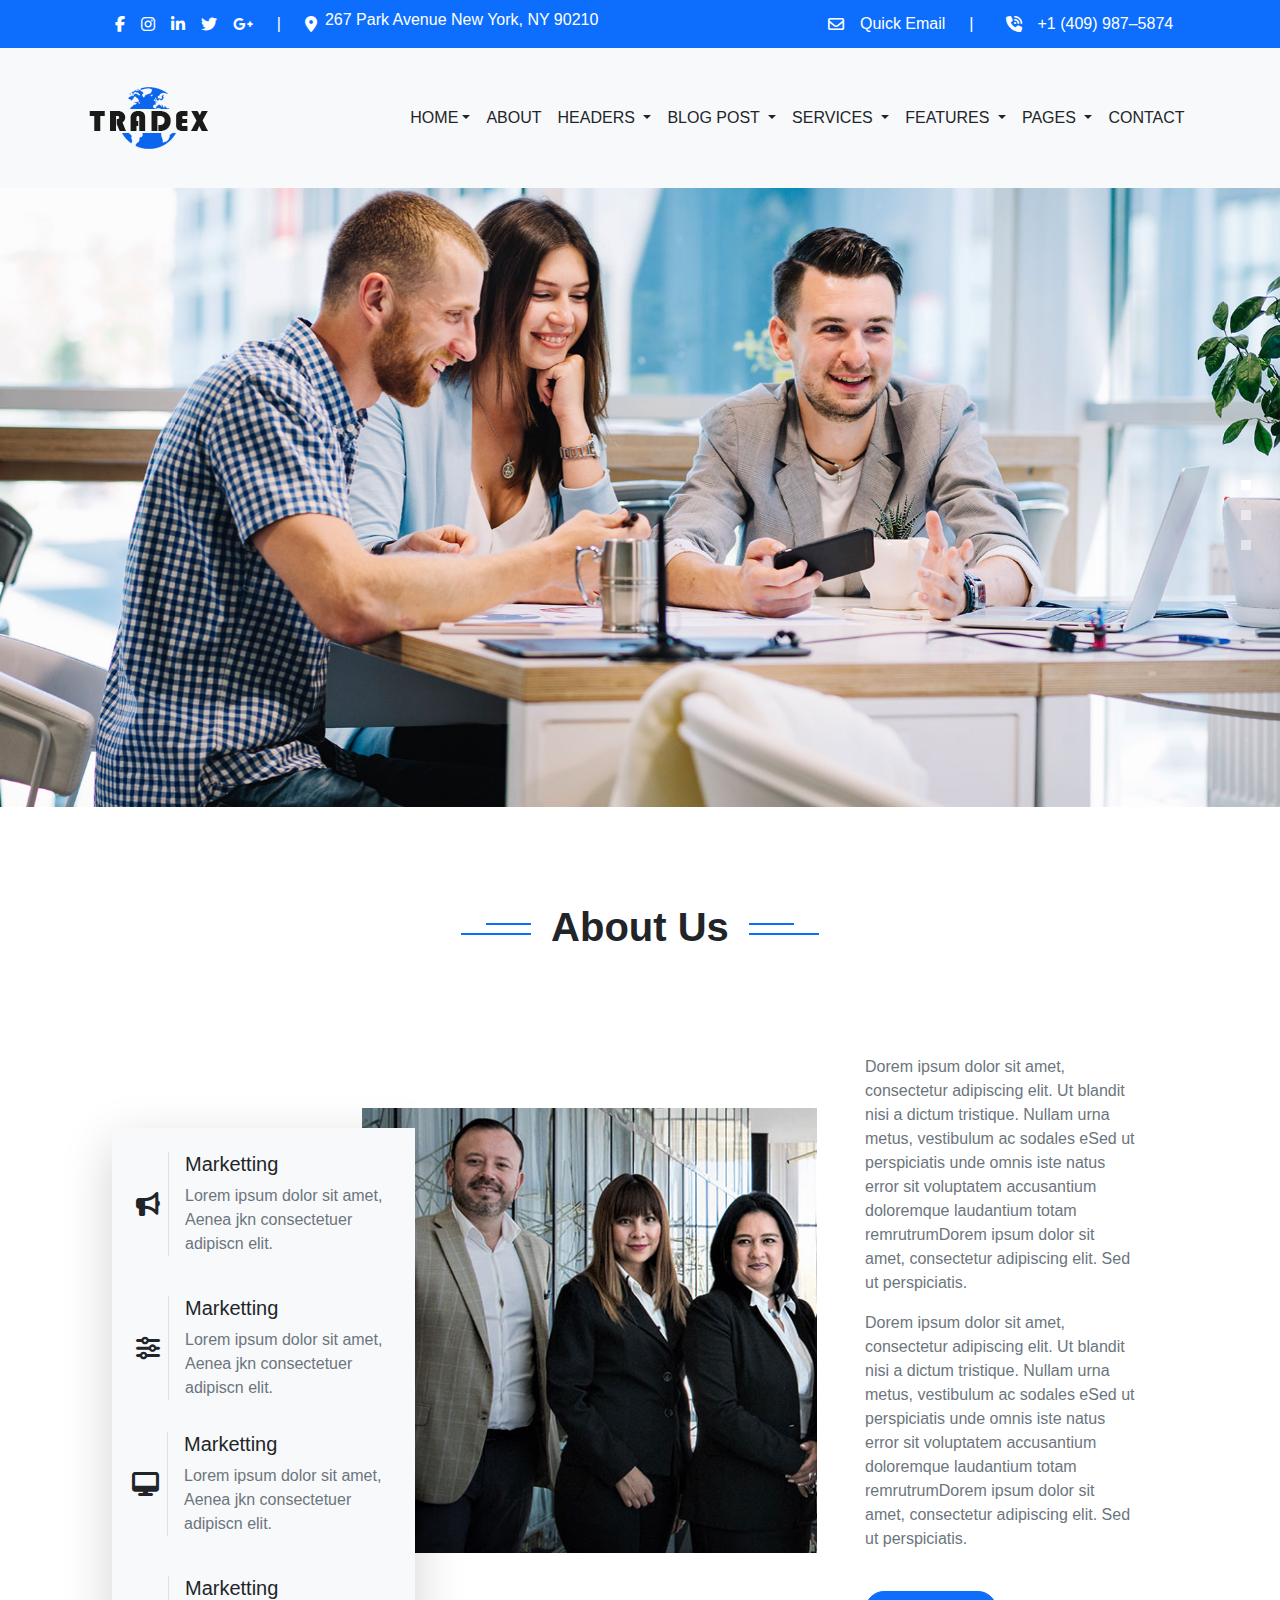
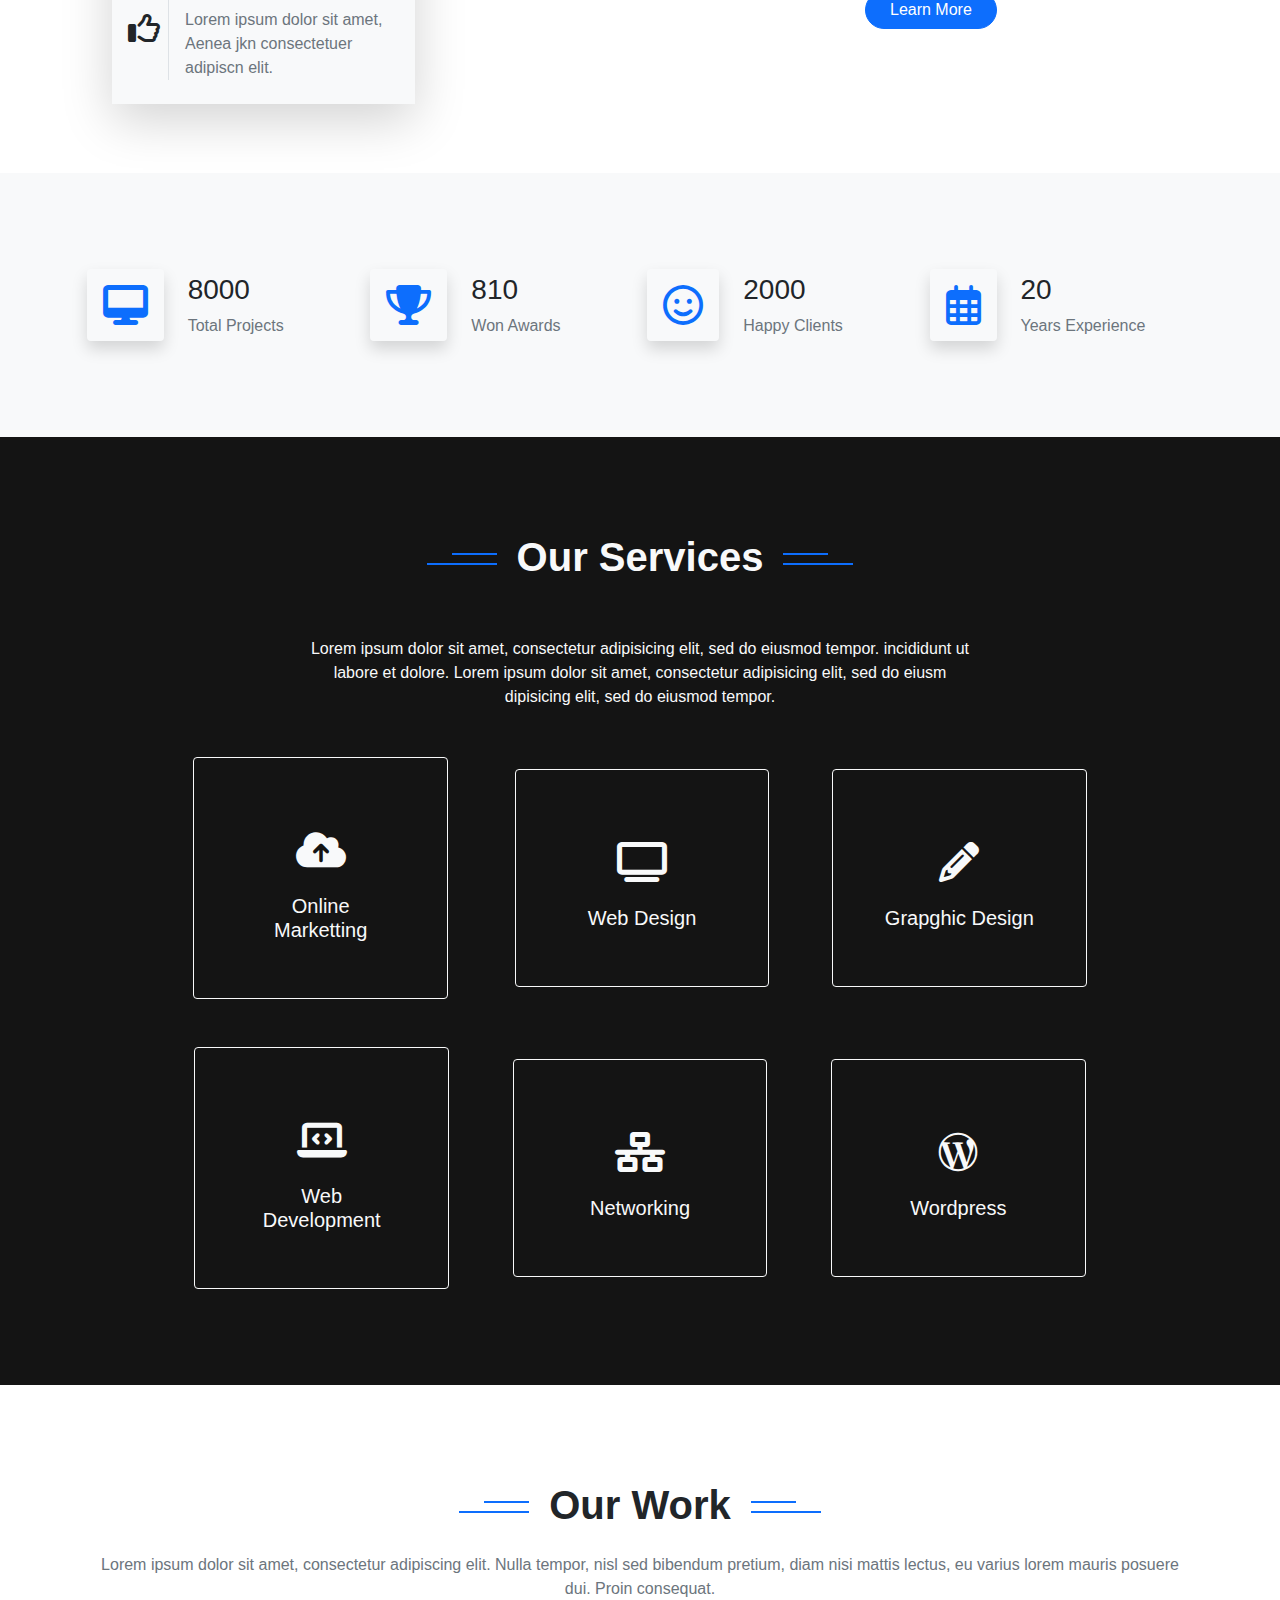
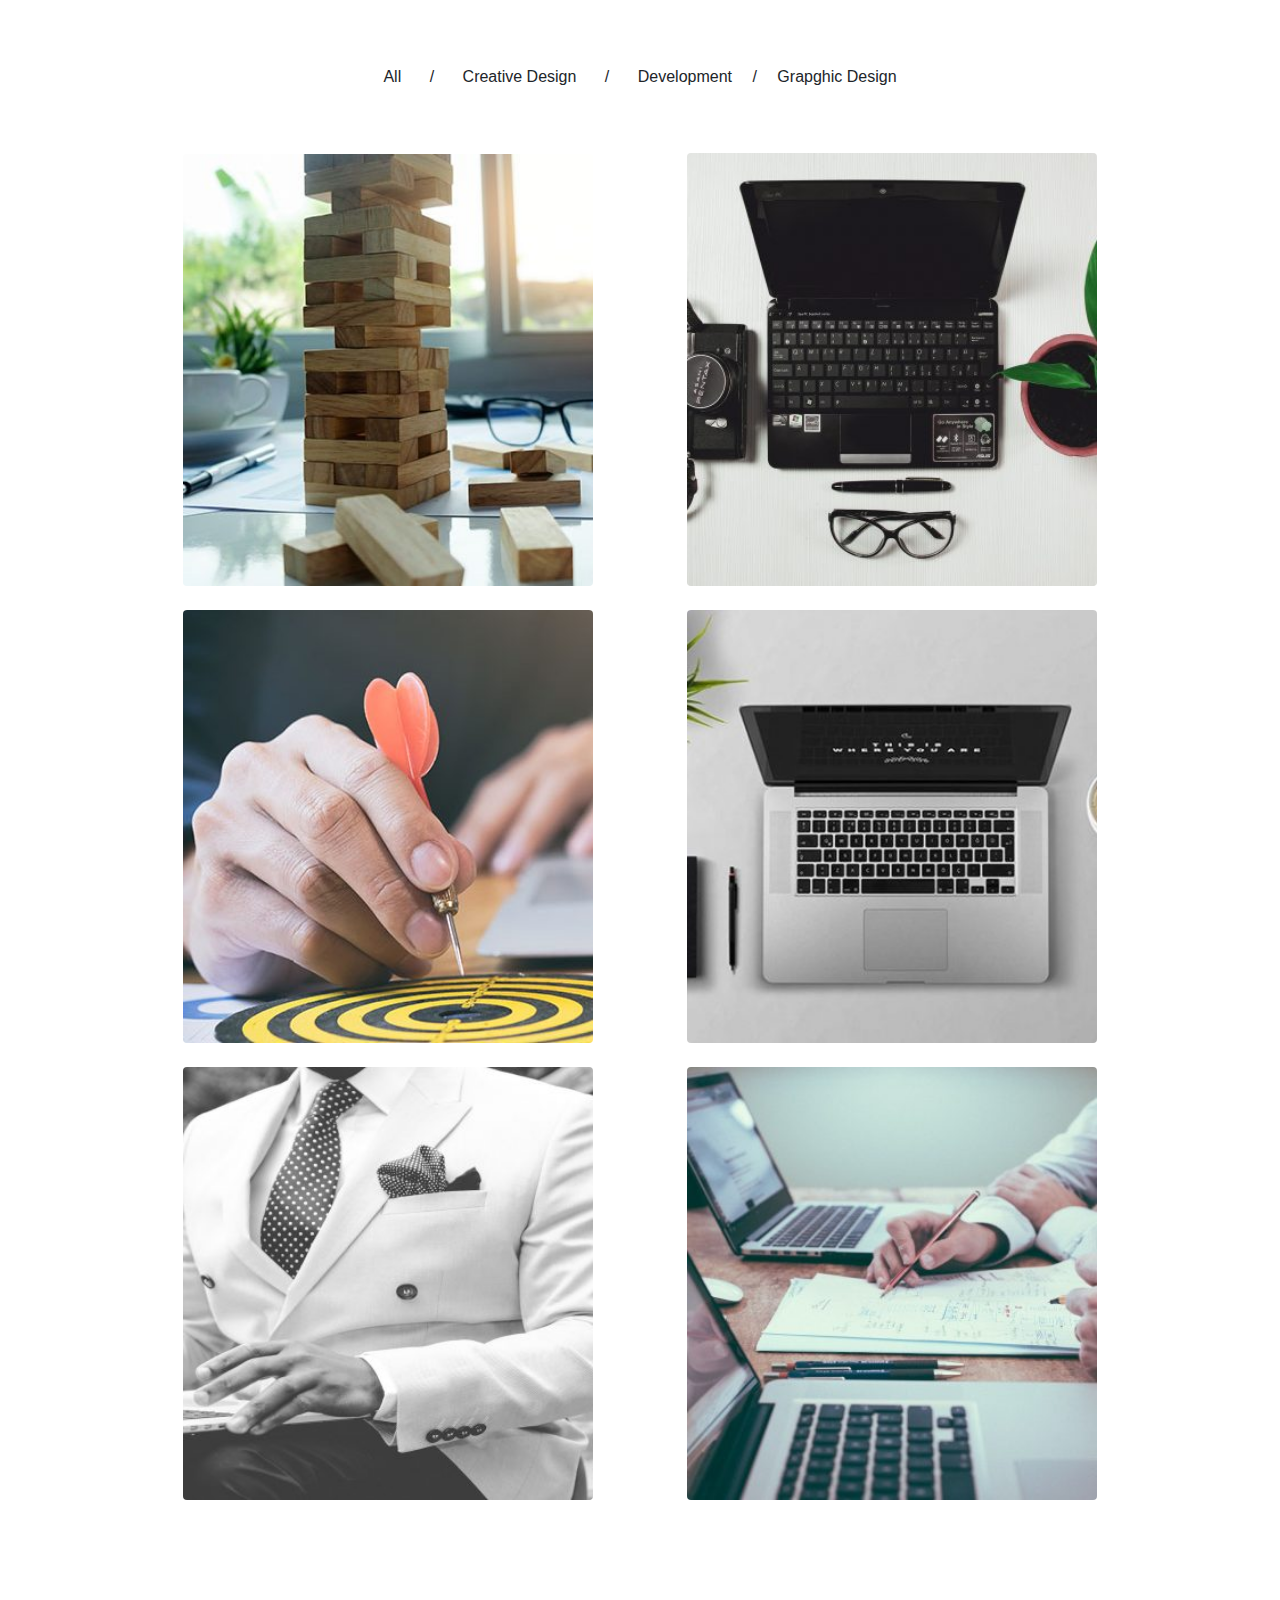
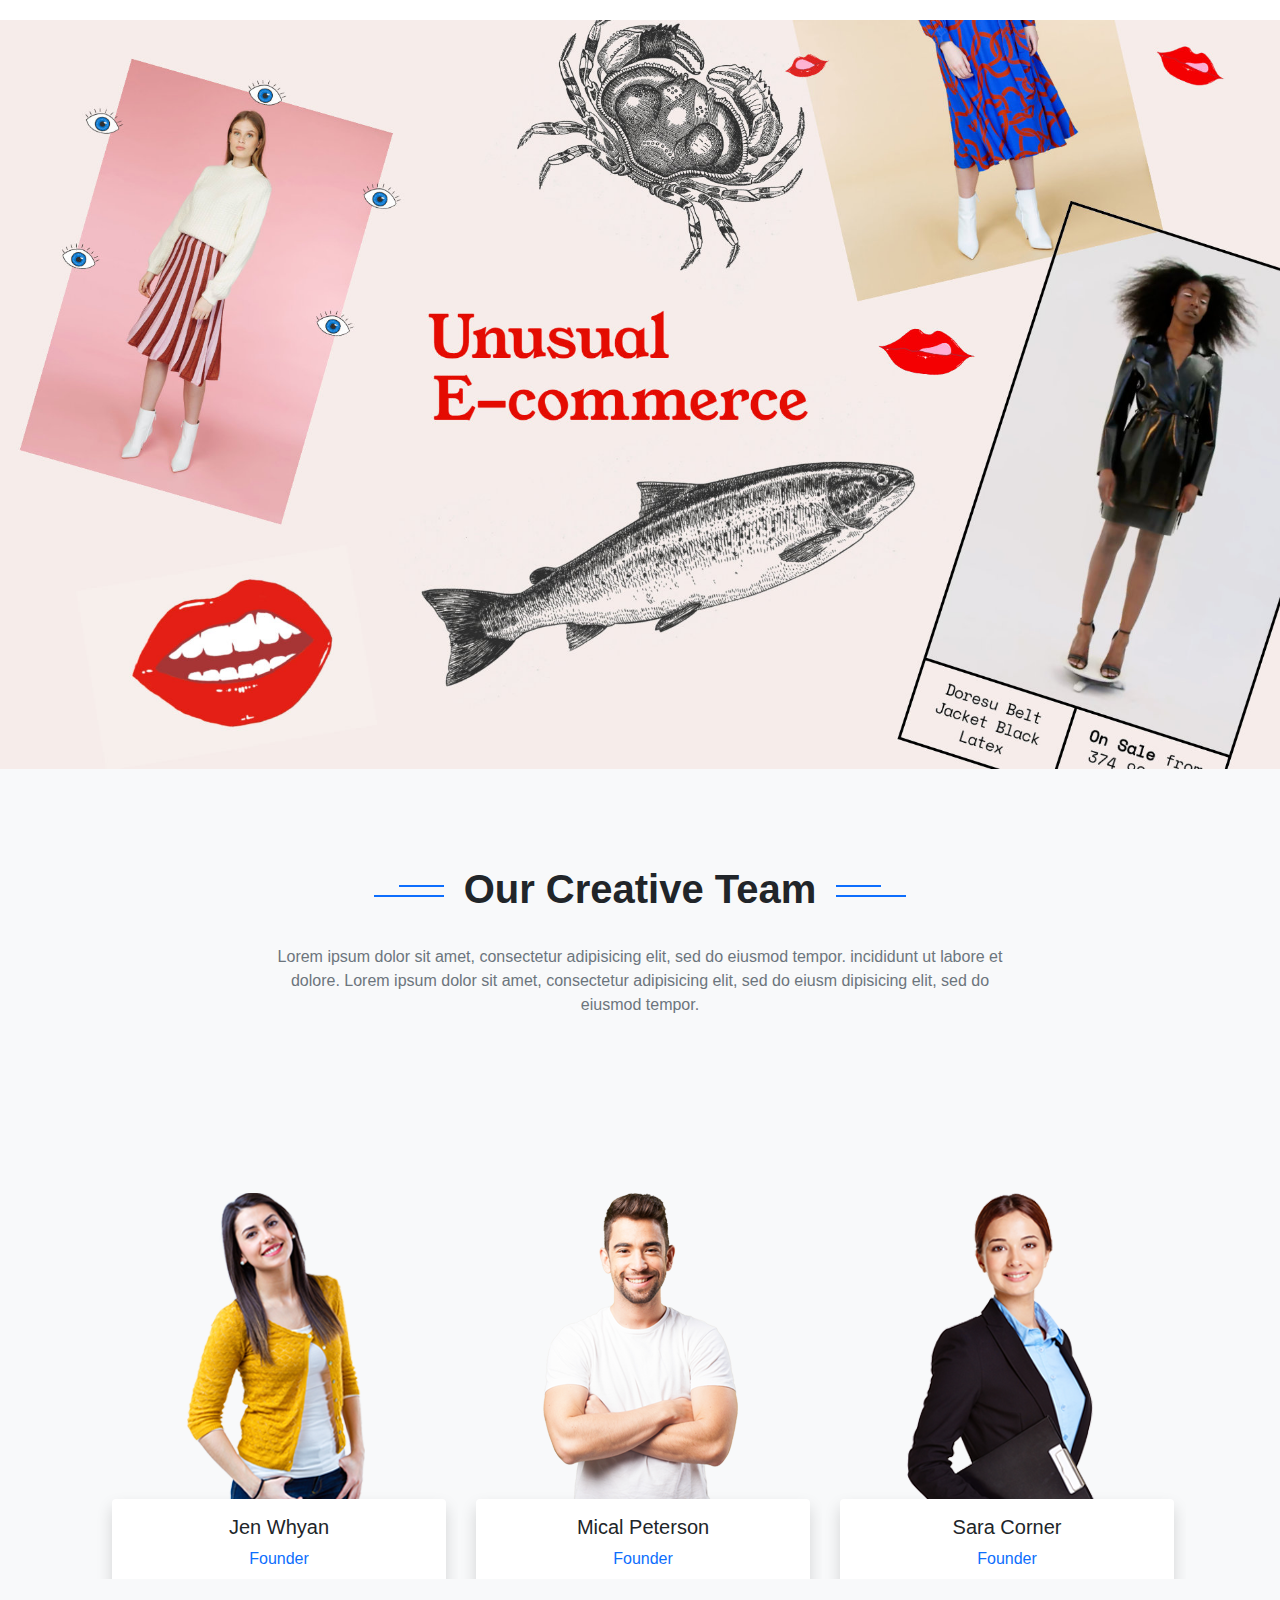
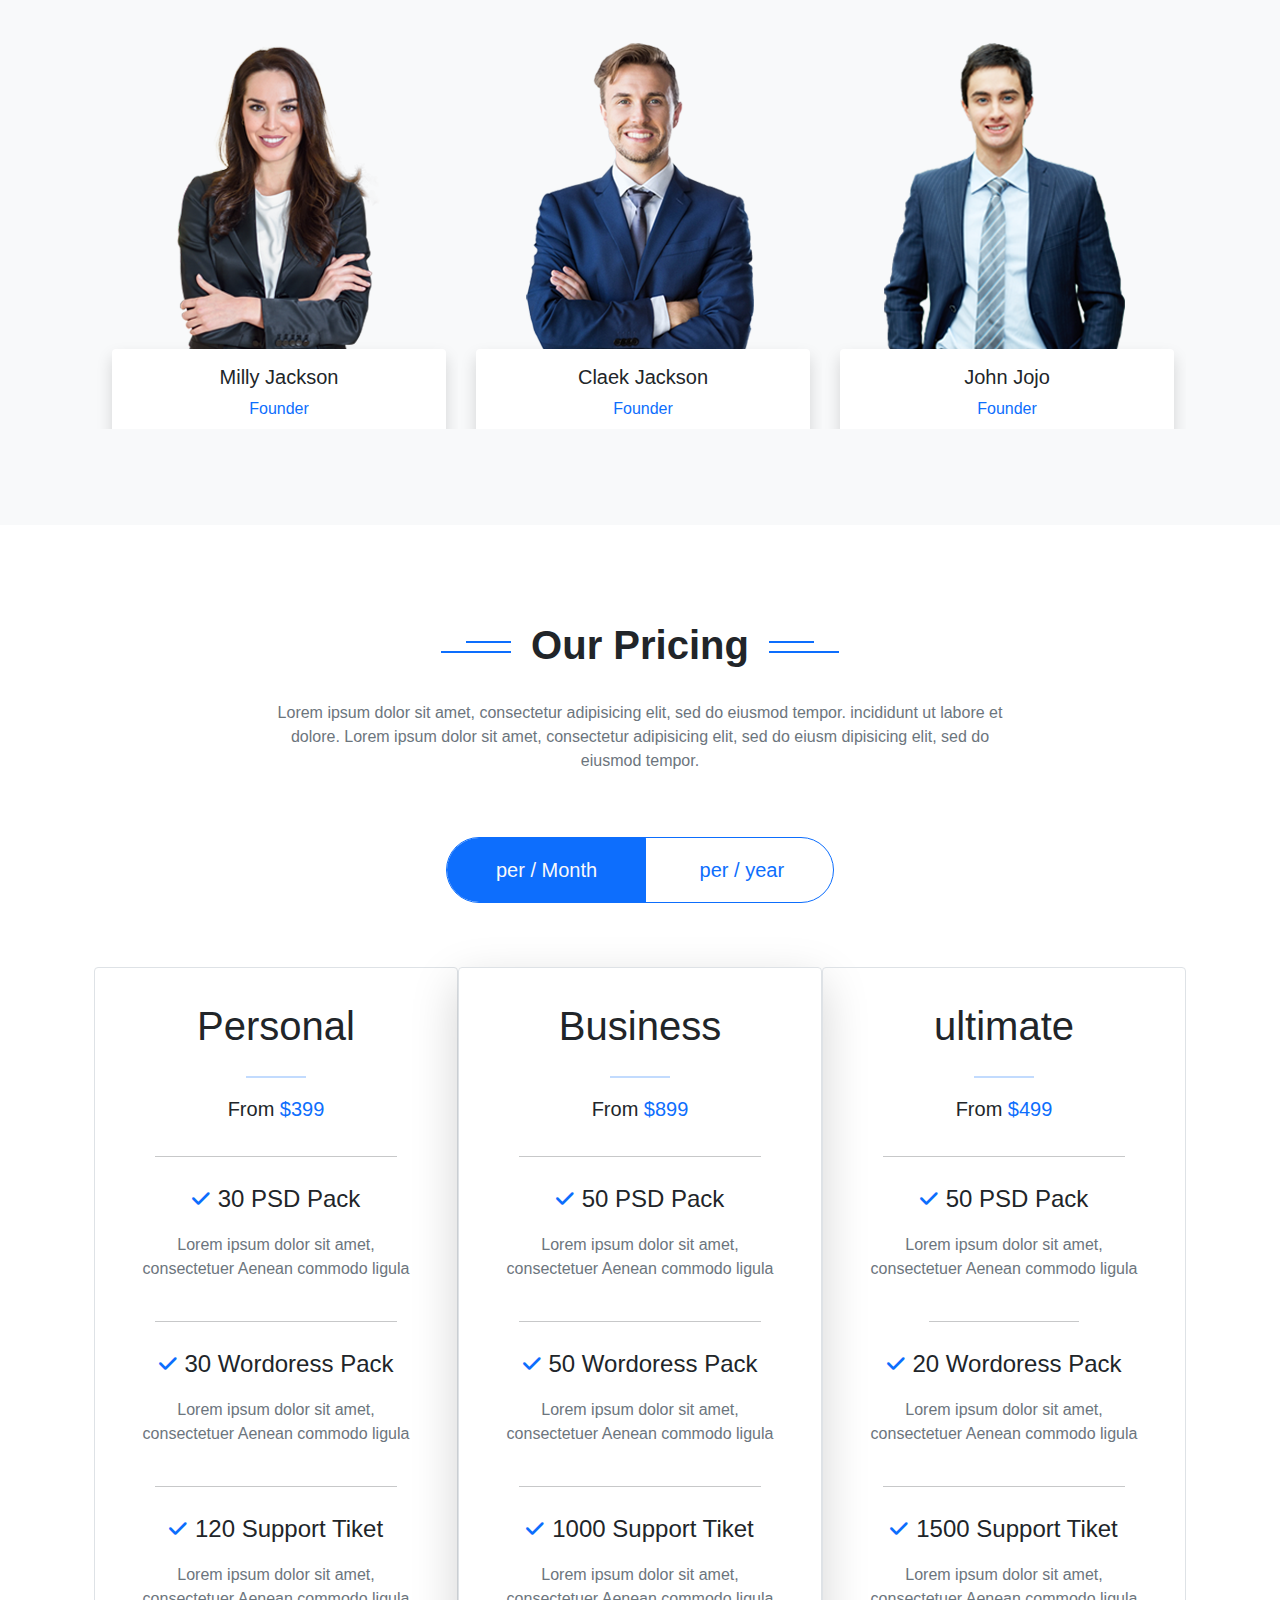
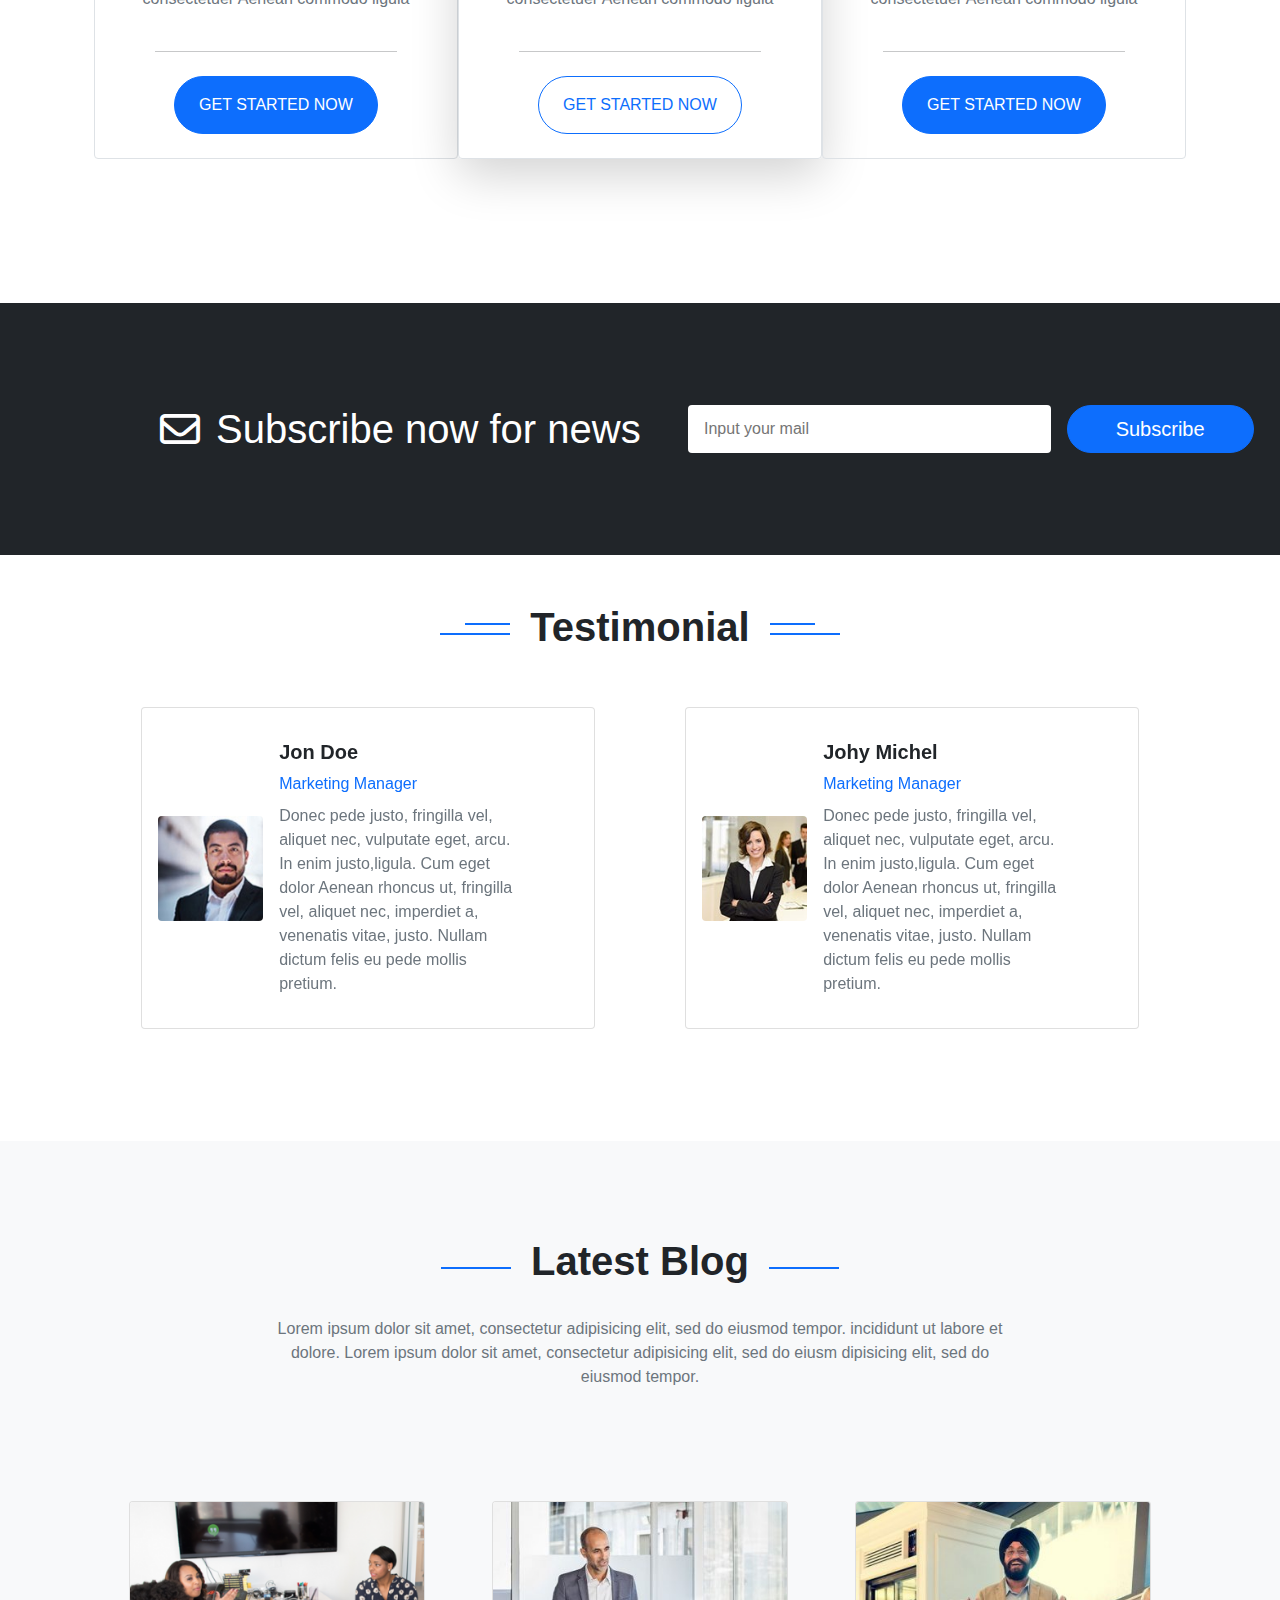
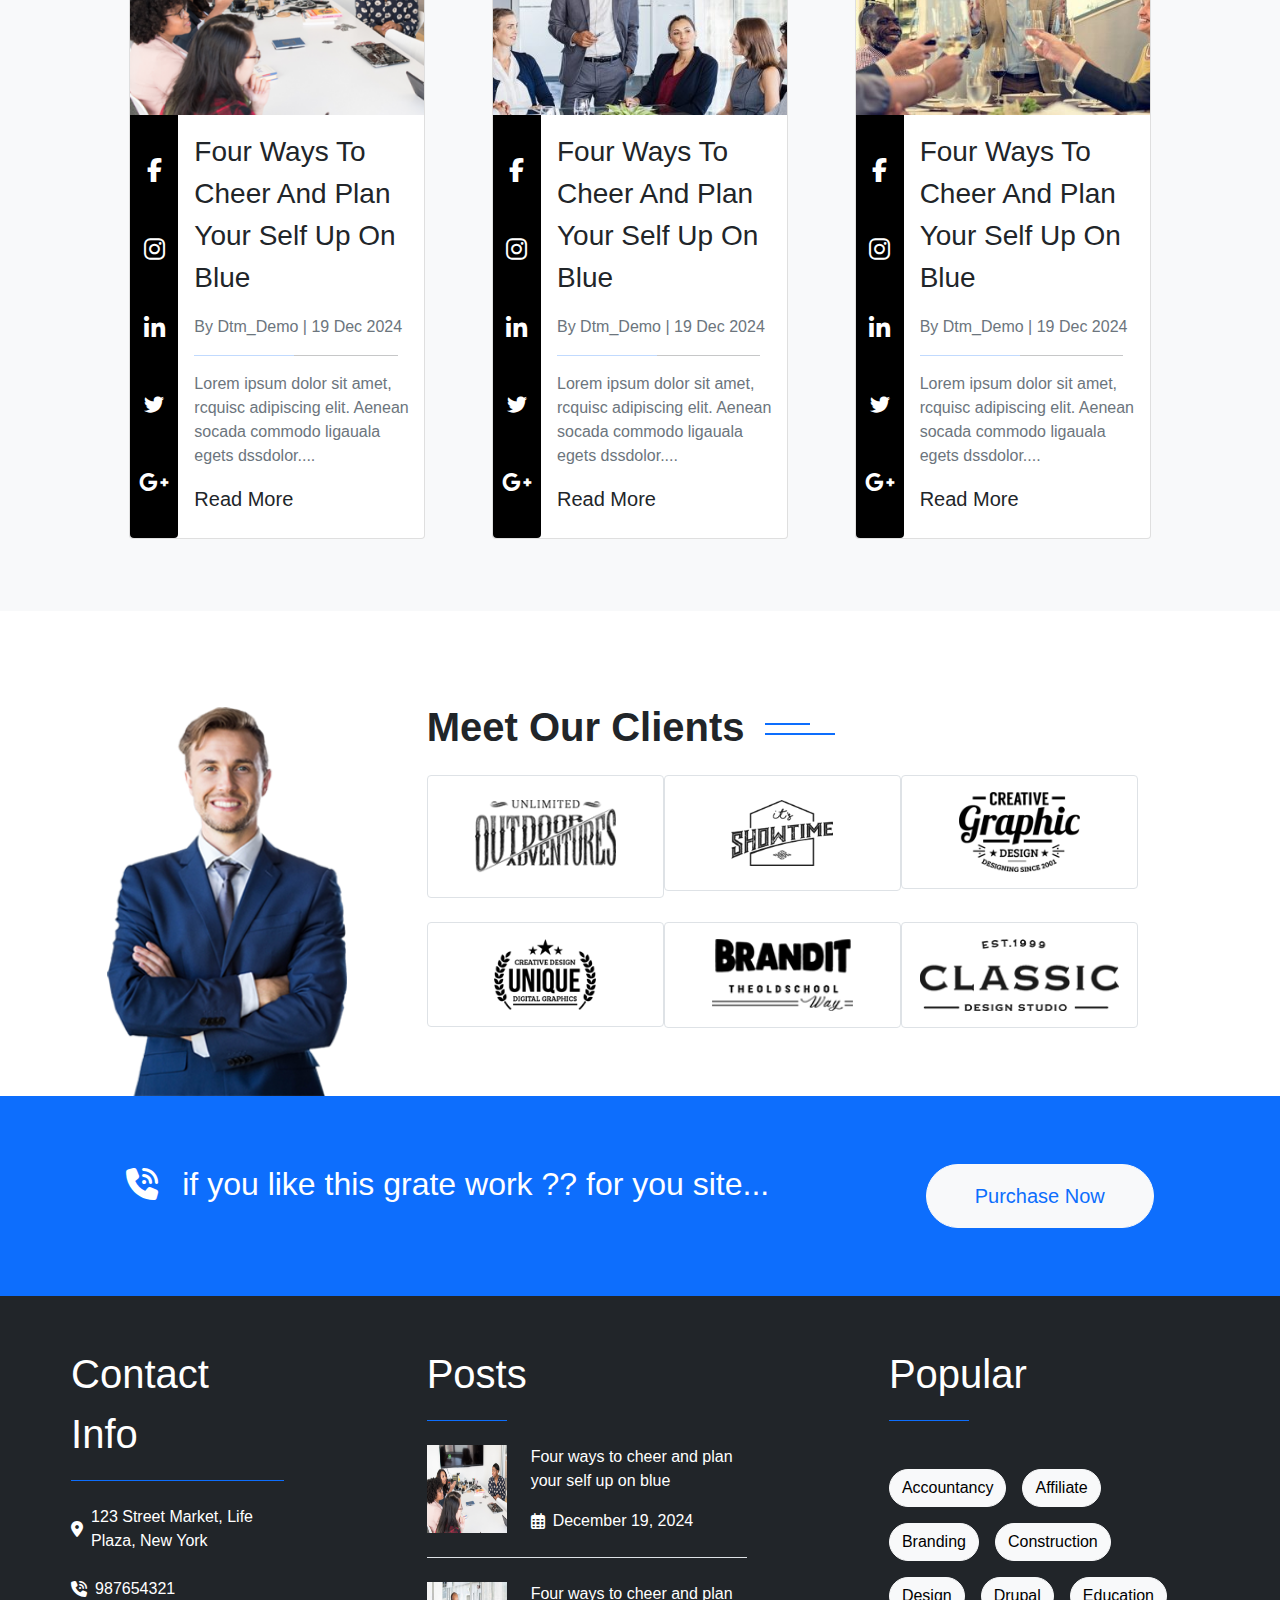
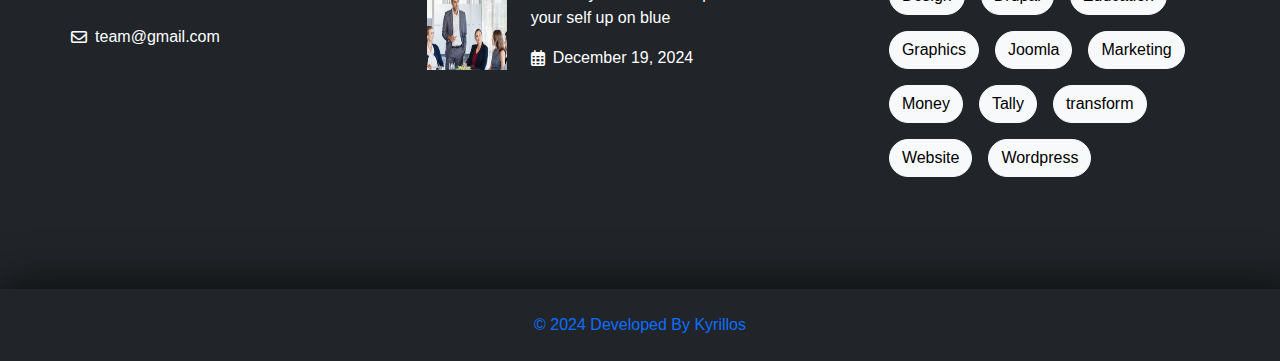
<file: index.html>
<!DOCTYPE html>
<html lang="en">

<head>
    <meta charset="UTF-8">
    <meta name="viewport" content="width=device-width, initial-scale=1.0">
    <title>Document</title>
    <link rel="stylesheet" href="CSS/bootstrap.min.css">
    <link rel="stylesheet" href="CSS/all.css">
    <link rel="stylesheet" href="CSS/style.css">
</head>

<body>

    <header>
        <div class="bg-primary py-2 d-none d-lg-block">
            <div class="parent d-flex justify-content-around">

                <div class="d-flex align-items-center">
                    <div class="text-white d-flex justify-content-between">
                        <i class="fa-brands fa-facebook-f mx-2"></i>
                        <i class="fa-brands fa-instagram mx-2"></i>
                        <i class="fa-brands fa-linkedin-in mx-2"></i>
                        <i class="fa-brands fa-twitter mx-2"></i>
                        <i class="fa-brands fa-google-plus-g mx-2"></i>
                    </div>

                    <span class="text-white mx-3">|</span>

                    <div class="location d-flex justify-content-between text-white">
                        <i class="fa-solid fa-location-dot m-2"></i>
                        <p class="m-0">
                            267 Park Avenue New York, NY 90210
                        </p>
                    </div>
                </div>

                <div class="d-flex align-items-center">
                    <div class="email d-flex justify-content-end text-white">
                        <i class="fa-regular fa-envelope my-1 mx-3"></i>
                        <p class="m-0">
                            Quick Email
                        </p>
                    </div>

                    <div class="text-white mx-4">|</div>

                    <div class="call d-flex justify-content-around align-items-center text-white">
                        <i class="fa-solid fa-phone-volume mx-2"></i>
                        <p class="m-0 ps-2">
                            +1 (409) 987–5874
                        </p>
                    </div>
                </div>
            </div>
        </div>

        <div class="d-md-flex justify-content-around bg-light py-4">

            <nav class="navbar navbar-light">
                <div class="container">
                    <a class="navbar-brand" href="#">
                        <img src="Images/Trade-X-Logo.png" alt="">
                    </a>
                </div>
            </nav>

            <nav class="navbar navbar-expand-lg navbar-light">
                <div class="container-fluid d-none d-lg-block">
                    <div class="collapse navbar-collapse " id="navbarSupportedContent">

                        <ul class="navbar-nav me-auto mb-2 mb-lg-0">

                            <li class="nav-item dropdown">
                                <a class="nav-link dropdown-toggle text-dark" data-bs-toggle="dropdown"
                                    href="#">HOME</a>
                                <ul class="dropdown-menu">
                                    <li><a class="dropdown-item border-bottom" href="#">Home 01</a></li>
                                    <li><a class="dropdown-item" href="#">Home 02</a></li>
                                </ul>
                            </li>

                            <li class="nav-item">
                                <a class="nav-link text-dark" href="#">ABOUT</a>
                            </li>

                            <li class="nav-item dropdown">
                                <a class="nav-link dropdown-toggle text-dark" id="navbarDropdown"
                                    data-bs-toggle="dropdown" href="#">
                                    HEADERS
                                </a>
                                <ul class="dropdown-menu p-2">
                                    <li><a class="dropdown-item border-bottom py-2" href="#">Header Style 1</a></li>
                                    <li><a class="dropdown-item border-bottom py-2" href="#">Header Style 2</a></li>
                                    <li><a class="dropdown-item border-bottom py-2" href="#">Header Style 3</a></li>
                                    <li><a class="dropdown-item py-2" href="#">Header Style 4</a></li>
                                </ul>
                            </li>

                            <li class="nav-item dropdown">
                                <a class="nav-link dropdown-toggle text-dark" id="navbarDropdown"
                                    data-bs-toggle="dropdown" href="#">
                                    BLOG POST
                                </a>
                                <ul class="dropdown-menu p-2">
                                    <li><a class="dropdown-item border-bottom py-2" href="#">Blog Grid</a></li>
                                    <li><a class="dropdown-item border-bottom py-2" href="#">Blog Masonary</a></li>
                                    <li><a class="dropdown-item border-bottom py-2" href="#">Clasic</a></li>
                                    <li><a class="dropdown-item py-2" href="#">Blog Detail</a></li>
                                </ul>
                            </li>

                            <li class="nav-item dropdown"></li>
                            <a class="nav-link dropdown-toggle text-dark" id="navbarDropdown" data-bs-toggle="dropdown"
                                href="#">
                                SERVICES
                            </a>
                            <ul class="dropdown-menu p-2">
                                <li><a class="dropdown-item border-bottom py-2" href="#">Full Width</a></li>
                                <li><a class="dropdown-item border-bottom py-2" href="#">Service 2</a></li>
                                <li><a class="dropdown-item border-bottom py-2" href="#">service 3</a></li>
                                <li><a class="dropdown-item py-2" href="#">Service 4</a></li>
                            </ul>
                            </li>

                            <li class="nav-item dropdown"></li>
                            <a class="nav-link dropdown-toggle text-dark" id="navbarDropdown" data-bs-toggle="dropdown"
                                href="#">
                                FEATURES
                            </a>
                            <ul class="dropdown-menu p-2">
                                <li><a class="dropdown-item border-bottom py-2" href="#">Blog Grid</a></li>
                                <li><a class="dropdown-item border-bottom py-2" href="#">Blog Masonary</a></li>
                                <li><a class="dropdown-item border-bottom py-2" href="#">Clasic</a></li>
                                <li><a class="dropdown-item py-2" href="#">Blog Detail</a></li>
                            </ul>
                            </li>

                            <li class="nav-item dropdown"></li>
                            <a class="nav-link dropdown-toggle text-dark" id="navbarDropdown" data-bs-toggle="dropdown"
                                href="#">
                                PAGES
                            </a>
                            <ul class="dropdown-menu p-2">
                                <li><a class="dropdown-item border-bottom py-2" href="#">Blog Grid</a></li>
                                <li><a class="dropdown-item border-bottom py-2" href="#">Blog Masonary</a></li>
                                <li><a class="dropdown-item border-bottom py-2" href="#">Clasic</a></li>
                                <li><a class="dropdown-item py-2" href="#" >Blog Detail</a></li>
                            </ul>
                            </li>

                            <li class="nav-item"></li>
                            <a class="nav-link text-dark" href="contact.html" target="_blank">CONTACT</a>
                            </li>

                        </ul>
                    </div>
                </div>
            </nav>
        </div>
    </header>

    <section id="images">
        <div class="overlay">
            <div id="carouselExampleIndicators" class="carousel slide" data-bs-ride="carousel">
                <div class="carousel-indicators">
                    <button type="button" data-bs-target="#carouselExampleIndicators" data-bs-slide-to="0"
                        class="active" aria-current="true" aria-label="Slide 1"></button>
                    <button type="button" data-bs-target="#carouselExampleIndicators" data-bs-slide-to="1"
                        aria-label="Slide 2"></button>
                    <button type="button" data-bs-target="#carouselExampleIndicators" data-bs-slide-to="2"
                        aria-label="Slide 3"></button>
                </div>
                <div class="carousel-inner">
                    <div class="carousel-item active">
                        <img src="Images/slider1.jpg" class="d-block w-100" alt="...">
                    </div>
                    <div class="carousel-item">
                        <img src="Images/slider2.jpg" class="d-block w-100" alt="...">
                    </div>
                    <div class="carousel-item">
                        <img src="Images/slider3.jpg" class="d-block w-100" alt="...">
                    </div>
                </div>
            </div>
        </div>
    </section>

    <section id="about">

        <div class="container py-5 px-4 my-5 d-flex flex-column align-items-center">

            <div class="row">
                <div class="d-flex flex-column align-items-center">
                    <div class="lines d-flex">

                        <h3 class=" fs-1 fw-bold">
                            <span class="fs-1 fw-bold">
                                About Us
                            </span>
                        </h3>

                    </div>
                </div>

                <div class="content my-5 col-12 d-md-flex justify-content-end align-items-center">
                    <div class=" mt-4 col-md-5 d-flex ms-md-5">
                        <div class="col-md-12 position-relative">
                            <img src="Images/abt-3.jpg" alt="" class="col-12">


                            <div class="bar shadow-lg bg-light col-md-8">
                                <div class="d-flex p-3 align-items-center py-4">
                                    <i class="fa-solid fa-bullhorn me-2 fs-4 ps-2"></i>
                                    <div class="border-start ps-3">
                                        <h5>Marketting</h5>
                                        <p class="text-secondary m-0">
                                            Lorem ipsum dolor sit amet, Aenea jkn consectetuer adipiscn elit.
                                        </p>
                                    </div>
                                </div>

                                <div class="d-flex p-3 align-items-center m-0 py-3">
                                    <i class="fa-solid fa-sliders me-2 fs-4 ps-2"></i>
                                    <div class="border-start ps-3">
                                        <h5>Marketting</h5>
                                        <p class="text-secondary m-0">
                                            Lorem ipsum dolor sit amet, Aenea jkn consectetuer adipiscn elit.
                                        </p>
                                    </div>
                                </div>

                                <div class="d-flex p-3 align-items-center py-3">
                                    <i class="fa-solid fa-desktop me-2 fs-4 ps-1"></i>
                                    <div class="border-start ps-3">
                                        <h5>Marketting</h5>
                                        <p class="text-secondary m-0">
                                            Lorem ipsum dolor sit amet, Aenea jkn consectetuer adipiscn elit.
                                        </p>
                                    </div>
                                </div>

                                <div class="d-flex p-3 align-items-center py-4">
                                    <i class="fa-regular fa-thumbs-up me-2 fs-2 ps-1 ps-md-0"></i>
                                    <div class="border-start ps-3">
                                        <h5>Marketting</h5>
                                        <p class="text-secondary m-0">
                                            Lorem ipsum dolor sit amet, Aenea jkn consectetuer adipiscn elit.
                                        </p>
                                    </div>
                                </div>
                            </div>
                        </div>
                    </div>

                    <div class="mx-md-5 mt-5 ms-md-5 col-md-3">
                        <p class="text-secondary">
                            Dorem ipsum dolor sit amet, consectetur adipiscing elit. Ut blandit nisi a dictum tristique.
                            Nullam urna metus, vestibulum ac sodales eSed ut perspiciatis unde omnis iste natus error
                            sit
                            voluptatem accusantium
                            doloremque laudantium totam remrutrumDorem ipsum dolor sit amet, consectetur adipiscing
                            elit.
                            Sed ut perspiciatis.
                        </p>
                        <p class="text-secondary">
                            Dorem ipsum dolor sit amet, consectetur adipiscing elit. Ut blandit nisi a dictum tristique.
                            Nullam urna metus, vestibulum ac sodales eSed ut perspiciatis unde omnis iste natus error
                            sit
                            voluptatem accusantium
                            doloremque laudantium totam remrutrumDorem ipsum dolor sit amet, consectetur adipiscing
                            elit.
                            Sed ut perspiciatis.
                        </p>

                        <button class="btn btn-primary rounded-pill px-4 mt-4">Learn More</button>
                    </div>
                </div>

            </div>

    </section>

    <section>
        <div class="bg-light p-5 d-md-flex justify-content-evenly align-items-center">

            <div class="d-flex align-items-center my-5 me-md-5">
                <i class="fa-solid fa-desktop fs-1 text-primary p-3 shadow rounded me-4"></i>
                <div>
                    <h3>8000</h3>
                    <p class="m-0 text-secondary">Total Projects</p>
                </div>
            </div>

            <div class="d-flex align-items-center my-5 me-md-5">
                <i class="fa-solid fa-trophy fs-1 text-primary p-3 shadow rounded me-4"></i>
                <div>
                    <h3>810</h3>
                    <p class="m-0 text-secondary">Won Awards</p>
                </div>
            </div>

            <div class="d-flex align-items-center my-5 me-md-5">
                <i class="fa-regular fa-face-smile fs-1 text-primary p-3 shadow rounded me-4"></i>
                <div>
                    <h3>2000</h3>
                    <p class="m-0 text-secondary">Happy Clients</p>
                </div>
            </div>

            <div class="d-flex align-items-center my-5 me-md-5">
                <i class="fa-regular fa-calendar-days fs-1 text-primary p-3 shadow rounded me-4"></i>
                <div>
                    <h3>20</h3>
                    <p class="m-0 text-secondary">Years Experience</p>
                </div>
            </div>
        </div>
    </section>

    <section class="services">
        <div class="overlay">
            <div class="container py-5 px-4 col-10">
                <div class="row">
                    <div class="col-sm-12">
                        <div class="d-flex flex-column align-items-center text-light">
                            <div class="lines d-flex my-5">

                                <h3 class=" fs-1 fw-bold">
                                    <span class="fs-1 fw-bold">
                                        Our Services
                                    </span>
                                </h3>

                            </div>
                            <p class="mb-5 col-md-8 col-12 text-center text-light">
                                Lorem ipsum dolor sit amet, consectetur adipisicing elit, sed do eiusmod tempor.
                                incididunt ut labore et dolore. Lorem ipsum dolor sit amet, consectetur adipisicing
                                elit,
                                sed do eiusm dipisicing elit, sed do eiusmod tempor.
                            </p>
                        </div>
                    </div>
                </div>
                <div class="d-flex col-12 align-items-center text-center justify-content-evenly flex-wrap mb-5">

                    <div
                        class="col-md-3 col-12 text-center border border-light border-1 p-5 rounded parent me-1 mb-md-5">
                        <i class="fa-solid fa-cloud-arrow-up p-4 fs-1 text-light"></i>
                        <h5 class="text-light">Online Marketting</h5>
                        <div class="child bg-light rounded py-3">
                            <h5 class="fs-4">
                                Online Marketting
                            </h5>
                            <p class="text-center my-md-2 my-3">
                                Lorem ipsum dolor sit amet, consectetur adipisicing elit, sed do eiusmod tempor.
                                incididunt ut labore et dolore. Lorem ipsum dolor sit amet.
                            </p>
                            <button class="btn btn-primary rounded-pill mb-4 my-md-2 px-3">Read More</button>
                        </div>
                    </div>

                    <div class="col-md-3 col-12 border border-light border-1 p-5 rounded parent mt-5 mt-md-0 mb-md-5">
                        <i class="fa-solid fa-tv p-4 fs-1 text-light"></i>
                        <h5 class="text-light">Web Design</h5>
                        <div class="child bg-light rounded py-3">
                            <h5 class="fs-4">
                                Web Design
                            </h5>
                            <p class="text-center my-md-2 my-3">
                                Lorem ipsum dolor sit amet, consectetur adipisicing elit, sed do eiusmod tempor.
                                incididunt ut labore et dolore. Lorem ipsum dolor sit amet.
                            </p>
                            <button class="btn btn-primary rounded-pill mb-4 my-md-2 px-3">Read More</button>
                        </div>
                    </div>

                    <div
                        class="col-md-3 col-12 text-center border border-light border-1 p-5 rounded parent mt-5 mt-md-0 mb-md-5">
                        <i class="fa-solid fa-pencil p-4 fs-1 text-light"></i>
                        <h5 class="text-light">Grapghic Design</h5>
                        <div class="child bg-light rounded py-3">
                            <h5 class="fs-4">
                                Grapghic Design
                            </h5>
                            <p class="text-center my-md-2 my-3">
                                Lorem ipsum dolor sit amet, consectetur adipisicing elit, sed do eiusmod tempor.
                                incididunt ut labore et dolore. Lorem ipsum dolor sit amet.
                            </p>
                            <button class="btn btn-primary rounded-pill mb-4 my-md-2 px-3">Read More</button>
                        </div>
                    </div>

                    <div
                        class="col-md-3 col-12 text-center border border-light border-1 p-5 rounded parent mt-5 mt-md-0 ">
                        <i class="fa-solid fa-laptop-code p-4 fs-1 text-light"></i>
                        <h5 class="text-light">Web Development</h5>
                        <div class="child bg-light rounded py-3">
                            <h5 class="fs-4">
                                Web Development
                            </h5>
                            <p class="text-center my-md-2 my-3">
                                Lorem ipsum dolor sit amet, consectetur adipisicing elit, sed do eiusmod tempor.
                                incididunt ut labore et dolore. Lorem ipsum dolor sit amet.
                            </p>
                            <button class="btn btn-primary rounded-pill mb-4 my-md-2 px-3">Read More</button>
                        </div>
                    </div>

                    <div
                        class="col-md-3 col-12 text-center border border-light border-1 p-5 rounded parent mt-5 mt-md-0 ">
                        <i class="fa-solid fa-network-wired p-4 fs-1 text-light"></i>
                        <h5 class="text-light">Networking</h5>
                        <div class="child bg-light rounded py-3">
                            <h5 class="fs-4">
                                Networking
                            </h5>
                            <p class="text-center my-md-2 my-3">
                                Lorem ipsum dolor sit amet, consectetur adipisicing elit, sed do eiusmod tempor.
                                incididunt ut labore et dolore. Lorem ipsum dolor sit amet.
                            </p>
                            <button class="btn btn-primary rounded-pill mb-4 my-md-2 px-3">Read More</button>
                        </div>
                    </div>

                    <div
                        class="col-md-3 col-12 text-center border border-light border-1 p-5 rounded parent mt-5 mt-md-0 ">
                        <i class="fa-brands fa-wordpress-simple p-4 fs-1 text-light"></i>
                        <h5 class="text-light">Wordpress</h5>
                        <div class="child bg-light rounded py-3">
                            <h5 class="fs-4">
                                Wordpress
                            </h5>
                            <p class="text-center my-md-2 my-3">
                                Lorem ipsum dolor sit amet, consectetur adipisicing elit, sed do eiusmod tempor.
                                incididunt ut labore et dolore. Lorem ipsum dolor sit amet.
                            </p>
                            <button class="btn btn-primary rounded-pill mb-4 my-md-2 px-3">Read More</button>
                        </div>
                    </div>

                </div>
            </div>
        </div>
        </div>
    </section>

    <section id="work">
        <div class="m-5 p-md-5">

            <div class="row">
                <div class="d-flex flex-column align-items-center text-center">
                    <div class="lines d-flex">

                        <h3 class=" fs-1 fw-bold">
                            <span class="fs-1 fw-bold">
                                Our Work
                            </span>
                        </h3>

                    </div>
                    <p class="mt-3 text-secondary">
                        Lorem ipsum dolor sit amet, consectetur adipiscing elit.
                        Nulla tempor, nisl sed bibendum pretium, diam nisi mattis lectus, eu varius lorem mauris posuere
                        dui. Proin consequat.
                    </p>
                </div>
            </div>

            <div class="d-flex text-center flex-wrap my-5 justify-content-center align-items-center">
                <p>All <span class="mx-4">/</span> Creative Design <span class="mx-4">/</span> Development <span
                        class="mx-3">/</span> Grapghic Design</p>
            </div>

            <div class="d-flex col-12 align-items-center text-center justify-content-evenly flex-wrap ">
                <div class="mb-4 parent mx-2">
                    <img src="Images/port2-370x390.jpg" alt="" class="rounded" width="410px">

                    <div class="d-flex justify-content-around rounded child col-11">
                        <div>
                            <p class="m-0 mb-1">Development, Grapghic Design</p>
                            <h4 class="text-start">Project Title01</h4>
                        </div>
                        <button class="btn fs-2 text-light p-0">+</button>
                    </div>

                </div>

                <div class="mb-4 parent mx-2">
                    <img src="Images/computer-472016_1920-360x380.jpg" alt="" class="rounded" width="410px">

                    <div class="d-flex justify-content-around rounded child col-11">
                        <div>
                            <p class="m-0 mb-1">Development, Grapghic Design</p>
                            <h4 class="text-start">Project Title02</h4>
                        </div>
                        <button class="btn fs-2 text-light p-0">+</button>
                    </div>

                </div>
                <div class="mb-4 parent mx-2">
                    <img src="Images/port7-370x390.jpg" alt="" class="rounded" width="410px">

                    <div class="d-flex justify-content-around rounded child col-11">
                        <div>
                            <p class="m-0 mb-1">Developement, Networking</p>
                            <h4 class="text-start">Project Title03</h4>
                        </div>
                        <button class="btn fs-2 text-light p-0">+</button>
                    </div>

                </div>
                <div class="mb-4 parent mx-2">
                    <img src="Images/port2-5-360x380.jpg" alt="" class="rounded" width="410px">

                    <div class="d-flex justify-content-around rounded child col-11">
                        <div>
                            <p class="m-0 mb-1">Graphic Design, Networking</p>
                            <h4 class="text-start">Project Title04</h4>
                        </div>
                        <button class="btn fs-2 text-light p-0">+</button>
                    </div>

                </div>
                <div class="mb-4 parent mx-2">
                    <img src="Images/suit-869380_1920-360x380.jpg" alt="" class="rounded" width="410px">

                    <div class="d-flex justify-content-around rounded child col-11">
                        <div>
                            <p class="m-0 mb-1">Developement, Networking</p>
                            <h4 class="text-start">Project Title05</h4>
                        </div>
                        <button class="btn fs-2 text-light p-0">+</button>
                    </div>

                </div>
                <div class="mb-4 parent mx-2">
                    <img src="Images/office-1209640_1920-1-360x380.jpg" alt="" class="rounded" width="410px">

                    <div class="d-flex justify-content-around rounded child col-11">
                        <div>
                            <p class="m-0 mb-1">Development, Grapghic Design</p>
                            <h4 class="text-start">Project Title06</h4>
                        </div>
                        <button class="btn fs-2 text-light p-0">+</button>
                    </div>

                </div>
            </div>
        </div>
    </section>

    <section>
        <img src="Images/ecommerce-cover-2.jpg" alt="" width="100%">
    </section>

    <section id="team" class="bg-light">
        <div class="container py-5 px-4 d-flex flex-column align-items-center text-center">
            <div class="row my-5">
                <div class="d-flex flex-column align-items-center mb-5">
                    <div class="lines d-flex">

                        <h3 class=" fs-1 fw-bold">
                            <span class="fs-1 fw-bold">
                                Our Creative Team
                            </span>
                        </h3>

                    </div>
                    <p class="mt-4 text-secondary col-md-8 col-12">
                        Lorem ipsum dolor sit amet, consectetur adipisicing elit, sed do eiusmod tempor.
                        incididunt ut labore et dolore. Lorem ipsum dolor sit amet, consectetur adipisicing elit,
                        sed do eiusm dipisicing elit, sed do eiusmod tempor.
                    </p>
                </div>
            </div>

            <div class="d-flex col-12 align-items-center text-center justify-content-evenly flex-wrap mb-5">
                <div class="parent col-md-4 mt-5 position-relative col-12">
                    <img src="Images/team1.png" alt="" class=" py-3">

                    <div class="child position-absolute col-md-11 py-3 pb-5 shadow rounded col-11">
                        <div class="text-center d-flex flex-column justify-content-center align-items-center">
                            <h5>Jen Whyan</h5>
                            <p class="text-primary m-0 mb-1">Founder</p>
                        </div>
                        <div class="hidden mb-3 mb-md-4 text-secondary col-12 px-md-3">
                            Nam pretium turpis et arcu. Duis arcu tortor, suscipit eget,
                            imperdiet nec, imperdiet iaculis, ipsum. Sed aliquam ultrices mauris....
                        </div>
                        <div
                            class="bar d-flex bg-primary text-light position-absolute rounded-top translate-middle start-50 bottom-0 py-2 px-5 px-md-4">
                            <i class="fa-brands fa-facebook-f mx-2 ms-5"></i>
                            <i class="fa-brands fa-instagram mx-2"></i>
                            <i class="fa-brands fa-linkedin-in mx-2"></i>
                            <i class="fa-brands fa-twitter mx-2"></i>
                            <i class="fa-brands fa-google-plus-g mx-2 me-5"></i>
                        </div>
                    </div>
                </div>

                <div class="parent col-md-4 mt-5 position-relative col-12">
                    <img src="Images/team2.png" alt="" class=" py-3">

                    <div class="child position-absolute col-md-11 py-3 pb-5 shadow rounded col-11">
                        <div class="text-center d-flex flex-column justify-content-center align-items-center">
                            <h5>Mical Peterson</h5>
                            <p class="text-primary m-0 mb-1">Founder</p>
                        </div>
                        <div class="hidden mb-3 mb-md-4 text-secondary col-12 px-md-3">
                            Nam pretium turpis et arcu. Duis arcu tortor, suscipit eget,
                            imperdiet nec, imperdiet iaculis, ipsum. Sed aliquam ultrices mauris....
                        </div>
                        <div
                            class="bar d-flex bg-primary text-light position-absolute rounded-top translate-middle start-50 bottom-0 py-2 px-5 px-md-4">
                            <i class="fa-brands fa-facebook-f mx-2 ms-5"></i>
                            <i class="fa-brands fa-instagram mx-2"></i>
                            <i class="fa-brands fa-linkedin-in mx-2"></i>
                            <i class="fa-brands fa-twitter mx-2"></i>
                            <i class="fa-brands fa-google-plus-g mx-2 me-5"></i>
                        </div>
                    </div>
                </div>

                <div class="parent col-md-4 mt-5 position-relative col-12">
                    <img src="Images/team3.png" alt="" class=" py-3">

                    <div class="child position-absolute col-md-11 py-3 pb-5 shadow rounded col-11">
                        <div class="text-center d-flex flex-column justify-content-center align-items-center">
                            <h5>Sara Corner</h5>
                            <p class="text-primary m-0 mb-1">Founder</p>
                        </div>
                        <div class="hidden mb-3 mb-md-4 text-secondary col-12 px-md-3">
                            Nam pretium turpis et arcu. Duis arcu tortor, suscipit eget,
                            imperdiet nec, imperdiet iaculis, ipsum. Sed aliquam ultrices mauris....
                        </div>
                        <div
                            class="bar d-flex bg-primary text-light position-absolute rounded-top translate-middle start-50 bottom-0 py-2 px-5 px-md-4">
                            <i class="fa-brands fa-facebook-f mx-2 ms-5"></i>
                            <i class="fa-brands fa-instagram mx-2"></i>
                            <i class="fa-brands fa-linkedin-in mx-2"></i>
                            <i class="fa-brands fa-twitter mx-2"></i>
                            <i class="fa-brands fa-google-plus-g mx-2 me-5"></i>
                        </div>
                    </div>
                </div>

                <div class="parent col-md-4 mt-5 position-relative col-12">
                    <img src="Images/team4.png" alt="" class=" py-3">

                    <div class="child position-absolute col-md-11 py-3 pb-5 shadow rounded col-11">
                        <div class="text-center d-flex flex-column justify-content-center align-items-center">
                            <h5>Milly Jackson</h5>
                            <p class="text-primary m-0 mb-1">Founder</p>
                        </div>
                        <div class="hidden mb-3 mb-md-4 text-secondary col-12 px-md-3">
                            Nam pretium turpis et arcu. Duis arcu tortor, suscipit eget,
                            imperdiet nec, imperdiet iaculis, ipsum. Sed aliquam ultrices mauris....
                        </div>
                        <div
                            class="bar d-flex bg-primary text-light position-absolute rounded-top translate-middle start-50 bottom-0 py-2 px-5 px-md-4">
                            <i class="fa-brands fa-facebook-f mx-2 ms-5"></i>
                            <i class="fa-brands fa-instagram mx-2"></i>
                            <i class="fa-brands fa-linkedin-in mx-2"></i>
                            <i class="fa-brands fa-twitter mx-2"></i>
                            <i class="fa-brands fa-google-plus-g mx-2 me-5"></i>
                        </div>
                    </div>
                </div>

                <div class="parent col-md-4 mt-5 position-relative col-12">
                    <img src="Images/team5.png" alt="" class=" py-3">

                    <div class="child position-absolute col-md-11 py-3 pb-5 shadow rounded col-11">
                        <div class="text-center d-flex flex-column justify-content-center align-items-center">
                            <h5>Claek Jackson</h5>
                            <p class="text-primary m-0 mb-1">Founder</p>
                        </div>
                        <div class="hidden mb-3 mb-md-4 text-secondary col-12 px-md-3">
                            Nam pretium turpis et arcu. Duis arcu tortor, suscipit eget,
                            imperdiet nec, imperdiet iaculis, ipsum. Sed aliquam ultrices mauris....
                        </div>
                        <div
                            class="bar d-flex bg-primary text-light position-absolute rounded-top translate-middle start-50 bottom-0 py-2 px-5 px-md-4">
                            <i class="fa-brands fa-facebook-f mx-2 ms-5"></i>
                            <i class="fa-brands fa-instagram mx-2"></i>
                            <i class="fa-brands fa-linkedin-in mx-2"></i>
                            <i class="fa-brands fa-twitter mx-2"></i>
                            <i class="fa-brands fa-google-plus-g mx-2 me-5"></i>
                        </div>
                    </div>
                </div>

                <div class="parent col-md-4 mt-5 position-relative col-12">
                    <img src="Images/team6.png" alt="" class=" py-3">

                    <div class="child position-absolute col-md-11 py-3 pb-5 shadow rounded col-11">
                        <div class="text-center d-flex flex-column justify-content-center align-items-center">
                            <h5>John Jojo</h5>
                            <p class="bor text-primary m-0 mb-1">Founder</p>
                        </div>
                        <div class="hidden mb-3 mb-md-4 text-secondary col-12 px-md-3">
                            Nam pretium turpis et arcu. Duis arcu tortor, suscipit eget,
                            imperdiet nec, imperdiet iaculis, ipsum. Sed aliquam ultrices mauris....
                        </div>
                        <div
                            class="bar d-flex bg-primary text-light position-absolute rounded-top translate-middle start-50 bottom-0 py-2 px-5 px-md-4">
                            <i class="fa-brands fa-facebook-f mx-2 ms-5"></i>
                            <i class="fa-brands fa-instagram mx-2"></i>
                            <i class="fa-brands fa-linkedin-in mx-2"></i>
                            <i class="fa-brands fa-twitter mx-2"></i>
                            <i class="fa-brands fa-google-plus-g mx-2 me-5"></i>
                        </div>
                    </div>
                </div>

            </div>
        </div>
    </section>

    <section id="pricing">
        <div class="container py-5 px-4 my-5 d-flex flex-column align-items-center text-center">
            <div class="row">
                <div class="d-flex flex-column align-items-center mb-5">
                    <div class="lines d-flex">

                        <h3 class=" fs-1 fw-bold">
                            <span class="fs-1 fw-bold">
                                Our Pricing
                            </span>
                        </h3>

                    </div>
                    <p class="mt-4 text-secondary col-md-8 col-12">
                        Lorem ipsum dolor sit amet, consectetur adipisicing elit, sed do eiusmod tempor.
                        incididunt ut labore et dolore. Lorem ipsum dolor sit amet, consectetur adipisicing elit,
                        sed do eiusm dipisicing elit, sed do eiusmod tempor.
                    </p>
                </div>
            </div>

            <p class="border-primary border rounded rounded-pill">
                <button class="bt btn bg-primary text-light fs-5 rounded-end rounded-pill pe-5 ps-5 py-3 px-5"
                    type="button" data-bs-toggle="collapse" role="button" data-bs-target=".multi-collapse"
                    aria-expanded="false">per / Month</button>
                <button class="bu btn fs-5 text-primary rounded-start rounded-pill ps-5 pe-5 py-3 px-5" type="button"
                    data-bs-toggle="collapse" data-bs-target=".multi-collapse" aria-expanded="false">per / year</button>
            </p>
            <div class="row text-center justify-content-around">

                <div class="col-11 col-md-12">
                    <div class="collapse multi-collapse show" id="multiCollapseExample1">
                        <div class="d-md-flex">
                            <div class="my-5 col-md-4 col-12">
                                <div
                                    class="d-flex flex-column justify-content-center align-items-center border rounded">
                                    <p class="m-0 fs-1 py-1 mt-4">Personal</p>
                                    <hr class="spacial bg-primary text-primary col-2">
                                    <p class="fs-5">From <span class="text-primary">$399</span></p>
                                    <hr class="col-8">
                                    <article class="d-flex flex-column justify-content-center align-items-center py-2">
                                        <div class="d-flex justify-content-around align-items-center">
                                            <i class="fa-solid fa-check fs-5 text-primary mb-3 fw-bolder"></i>
                                            <p class="fs-4 ms-2">30 PSD Pack</p>
                                        </div>

                                        <p class="col-9 text-secondary">
                                            Lorem ipsum dolor sit amet, consectetuer Aenean commodo ligula
                                        </p>
                                    </article>
                                    <hr class="col-8">
                                    <article class="d-flex flex-column justify-content-center align-items-center py-2">
                                        <div class="d-flex justify-content-around align-items-center">
                                            <i class="fa-solid fa-check fs-5 text-primary mb-3 fw-bolder"></i>
                                            <p class="fs-4 ms-2">30 Wordoress Pack</p>
                                        </div>
                                        <p class="col-9 text-secondary">
                                            Lorem ipsum dolor sit amet, consectetuer Aenean commodo ligula
                                        </p>
                                    </article>
                                    <hr class="col-8">
                                    <article class="d-flex flex-column justify-content-center align-items-center py-2">
                                        <div class="d-flex justify-content-around align-items-center">
                                            <i class="fa-solid fa-check fs-5 text-primary mb-3 fw-bolder"></i>
                                            <p class="fs-4 ms-2">120 Support Tiket</p>
                                        </div>
                                        <p class="col-9 text-secondary">
                                            Lorem ipsum dolor sit amet, consectetuer Aenean commodo ligula
                                        </p>
                                    </article>
                                    <hr class="col-8">
                                    <button class="btn btn-primary rounded-pill text-white fs-6 py-3 px-4 my-2 mb-4">GET
                                        STARTED NOW</button>
                                </div>
                            </div>

                            <div class="d-flex my-5 col-md-4 col-12 shadow-lg rounded">
                                <div
                                    class="d-flex flex-column justify-content-center align-items-center border rounded">
                                    <p class="m-0 fs-1 py-1 mt-4">Business</p>
                                    <hr class="spacial col-2 bg-primary">
                                    <p class="fs-5">From <span class="text-primary">$899</span></p>
                                    <hr class="col-8">
                                    <article class="d-flex flex-column justify-content-center align-items-center py-2">
                                        <div class="d-flex justify-content-around align-items-center">
                                            <i class="fa-solid fa-check fs-5 text-primary mb-3 fw-bolder"></i>
                                            <p class="fs-4 ms-2">50 PSD Pack</p>
                                        </div>
                                        <p class="col-9 text-secondary">
                                            Lorem ipsum dolor sit amet, consectetuer Aenean commodo ligula
                                        </p>
                                    </article>
                                    <hr class="col-8">
                                    <article class="d-flex flex-column justify-content-center align-items-center py-2">
                                        <div class="d-flex justify-content-around align-items-center">
                                            <i class="fa-solid fa-check fs-5 text-primary mb-3 fw-bolder"></i>
                                            <p class="fs-4 ms-2">50 Wordoress Pack</p>
                                        </div>
                                        <p class="col-9 text-secondary">
                                            Lorem ipsum dolor sit amet, consectetuer Aenean commodo ligula
                                        </p>
                                    </article>
                                    <hr class="col-8">
                                    <article class="d-flex flex-column justify-content-center align-items-center py-2">
                                        <div class="d-flex justify-content-around align-items-center">
                                            <i class="fa-solid fa-check fs-5 text-primary mb-3 fw-bolder"></i>
                                            <p class="fs-4 ms-2">1000 Support Tiket</p>
                                        </div>
                                        <p class="col-9 text-secondary">
                                            Lorem ipsum dolor sit amet, consectetuer Aenean commodo ligula
                                        </p>
                                    </article>
                                    <hr class="col-8">
                                    <button
                                        class="btn border-1 border-primary rounded-pill fs-6 py-3 px-4 my-2 mb-4 text-primary">GET
                                        STARTED NOW</button>
                                </div>
                            </div>

                            <div class="d-flex my-5 col-md-4">
                                <div
                                    class="d-flex flex-column justify-content-center align-items-center border rounded">
                                    <p class="m-0 fs-1 py-1 mt-4">ultimate</p>
                                    <hr class="spacial col-2 bg-primary">
                                    <p class="fs-5">From <span class="text-primary">$499</span></p>
                                    <hr class="col-8">
                                    <article class="d-flex flex-column justify-content-center align-items-center py-2">
                                        <div class="d-flex justify-content-around align-items-center">
                                            <i class="fa-solid fa-check fs-5 text-primary mb-3 fw-bolder"></i>
                                            <p class="fs-4 ms-2">50 PSD Pack</p>
                                        </div>
                                        <p class="col-9 text-secondary">
                                            Lorem ipsum dolor sit amet, consectetuer Aenean commodo ligula
                                        </p>
                                    </article>
                                    <hr class="col-5">
                                    <article class="d-flex flex-column justify-content-center align-items-center py-2">
                                        <div class="d-flex justify-content-around align-items-center">
                                            <i class="fa-solid fa-check fs-5 text-primary mb-3 fw-bolder"></i>
                                            <p class="fs-4 ms-2">20 Wordoress Pack</p>
                                        </div>
                                        <p class="col-9 text-secondary">
                                            Lorem ipsum dolor sit amet, consectetuer Aenean commodo ligula
                                        </p>
                                    </article>
                                    <hr class="col-8">
                                    <article class="d-flex flex-column justify-content-center align-items-center py-2">
                                        <div class="d-flex justify-content-around align-items-center">
                                            <i class="fa-solid fa-check fs-5 text-primary mb-3 fw-bolder"></i>
                                            <p class="fs-4 ms-2">1500 Support Tiket</p>
                                        </div>
                                        <p class="col-9 text-secondary">
                                            Lorem ipsum dolor sit amet, consectetuer Aenean commodo ligula
                                        </p>
                                    </article>
                                    <hr class="col-8">
                                    <button class="btn btn-primary rounded-pill text-white fs-6 py-3 px-4 my-2 mb-4">GET
                                        STARTED NOW</button>
                                </div>
                            </div>
                        </div>
                    </div>
                </div>

                <div class="col-11 col-md-12">
                    <div class="collapse multi-collapse" id="multiCollapseExample2">
                        <div class="d-md-flex">
                            <div class="my-5 col-md-4 col-12 card">
                                <div
                                    class="d-flex flex-column justify-content-center align-items-center border rounded">
                                    <p class="m-0 fs-1 py-1 mt-4">Personal</p>
                                    <hr class="spacial bg-primary text-primary col-2">
                                    <p class="fs-5">From <span class="text-primary">$399</span></p>
                                    <hr class="col-8">
                                    <article class="d-flex flex-column justify-content-center align-items-center py-2">
                                        <div class="d-flex justify-content-around align-items-center">
                                            <i class="fa-solid fa-check fs-5 text-primary mb-3 fw-bolder"></i>
                                            <p class="fs-4 ms-2">30 PSD Pack</p>
                                        </div>

                                        <p class="col-9 text-secondary">
                                            Lorem ipsum dolor sit amet, consectetuer Aenean commodo ligula
                                        </p>
                                    </article>
                                    <hr class="col-8">
                                    <article class="d-flex flex-column justify-content-center align-items-center py-2">
                                        <div class="d-flex justify-content-around align-items-center">
                                            <i class="fa-solid fa-check fs-5 text-primary mb-3 fw-bolder"></i>
                                            <p class="fs-4 ms-2">30 Wordoress Pack</p>
                                        </div>
                                        <p class="col-9 text-secondary">
                                            Lorem ipsum dolor sit amet, consectetuer Aenean commodo ligula
                                        </p>
                                    </article>
                                    <hr class="col-8">
                                    <article class="d-flex flex-column justify-content-center align-items-center py-2">
                                        <div class="d-flex justify-content-around align-items-center">
                                            <i class="fa-solid fa-check fs-5 text-primary mb-3 fw-bolder"></i>
                                            <p class="fs-4 ms-2">120 Support Tiket</p>
                                        </div>
                                        <p class="col-9 text-secondary">
                                            Lorem ipsum dolor sit amet, consectetuer Aenean commodo ligula
                                        </p>
                                    </article>
                                    <hr class="col-8">
                                    <button class="btn btn-primary rounded-pill text-white fs-6 py-3 px-4 my-2 mb-4">GET
                                        STARTED NOW</button>
                                </div>
                            </div>

                            <div class="d-flex my-5 col-md-4 col-12">
                                <div
                                    class="d-flex flex-column justify-content-center align-items-center border rounded">
                                    <p class="m-0 fs-1 py-1 mt-4">ultimate</p>
                                    <hr class="spacial col-2 bg-primary">
                                    <p class="fs-5">From <span class="text-primary">$499</span></p>
                                    <hr class="col-8">
                                    <article class="d-flex flex-column justify-content-center align-items-center py-2">
                                        <div class="d-flex justify-content-around align-items-center">
                                            <i class="fa-solid fa-check fs-5 text-primary mb-3 fw-bolder"></i>
                                            <p class="fs-4 ms-2">50 PSD Pack</p>
                                        </div>
                                        <p class="col-9 text-secondary">
                                            Lorem ipsum dolor sit amet, consectetuer Aenean commodo ligula
                                        </p>
                                    </article>
                                    <hr class="col-5">
                                    <article class="d-flex flex-column justify-content-center align-items-center py-2">
                                        <div class="d-flex justify-content-around align-items-center">
                                            <i class="fa-solid fa-check fs-5 text-primary mb-3 fw-bolder"></i>
                                            <p class="fs-4 ms-2">20 Wordoress Pack</p>
                                        </div>
                                        <p class="col-9 text-secondary">
                                            Lorem ipsum dolor sit amet, consectetuer Aenean commodo ligula
                                        </p>
                                    </article>
                                    <hr class="col-8">
                                    <article class="d-flex flex-column justify-content-center align-items-center py-2">
                                        <div class="d-flex justify-content-around align-items-center">
                                            <i class="fa-solid fa-check fs-5 text-primary mb-3 fw-bolder"></i>
                                            <p class="fs-4 ms-2">1500 Support Tiket</p>
                                        </div>
                                        <p class="col-9 text-secondary">
                                            Lorem ipsum dolor sit amet, consectetuer Aenean commodo ligula
                                        </p>
                                    </article>
                                    <hr class="col-8">
                                    <button class="btn btn-primary rounded-pill text-white fs-6 py-3 px-4 my-2 mb-4">GET
                                        STARTED NOW</button>
                                </div>
                            </div>

                            <div class="d-flex my-5 col-md-4 shadow-lg rounded col-12">
                                <div
                                    class="d-flex flex-column justify-content-center align-items-center border rounded">
                                    <p class="m-0 fs-1 py-1 mt-4">Business</p>
                                    <hr class="spacial col-2 bg-primary">
                                    <p class="fs-5">From <span class="text-primary">$899</span></p>
                                    <hr class="col-8">
                                    <article class="d-flex flex-column justify-content-center align-items-center py-2">
                                        <div class="d-flex justify-content-around align-items-center">
                                            <i class="fa-solid fa-check fs-5 text-primary mb-3 fw-bolder"></i>
                                            <p class="fs-4 ms-2">50 PSD Pack</p>
                                        </div>
                                        <p class="col-9 text-secondary">
                                            Lorem ipsum dolor sit amet, consectetuer Aenean commodo ligula
                                        </p>
                                    </article>
                                    <hr class="col-8">
                                    <article class="d-flex flex-column justify-content-center align-items-center py-2">
                                        <div class="d-flex justify-content-around align-items-center">
                                            <i class="fa-solid fa-check fs-5 text-primary mb-3 fw-bolder"></i>
                                            <p class="fs-4 ms-2">50 Wordoress Pack</p>
                                        </div>
                                        <p class="col-9 text-secondary">
                                            Lorem ipsum dolor sit amet, consectetuer Aenean commodo ligula
                                        </p>
                                    </article>
                                    <hr class="col-8">
                                    <article class="d-flex flex-column justify-content-center align-items-center py-2">
                                        <div class="d-flex justify-content-around align-items-center">
                                            <i class="fa-solid fa-check fs-5 text-primary mb-3 fw-bolder"></i>
                                            <p class="fs-4 ms-2">1000 Support Tiket</p>
                                        </div>
                                        <p class="col-9 text-secondary">
                                            Lorem ipsum dolor sit amet, consectetuer Aenean commodo ligula
                                        </p>
                                    </article>
                                    <hr class="col-8">
                                    <button
                                        class="btn border-1 border-primary rounded-pill fs-6 py-3 px-4 my-2 mb-4 text-primary">GET
                                        STARTED NOW</button>
                                </div>
                            </div>
                        </div>
                    </div>
                </div>
            </div>
        </div>
    </section>

    <section class=" bg-dark p-5 mb-5 text-center" id="e-mail">
        <div class="m-md-5 d-md-flex justify-content-around align-items-center text-white text-center">
            <div class="d-flex align-items-center col-md-6 ms-md-5 col-12">
                <i class="fa-regular fa-envelope my-1 mx-3 fs-1"></i>
                <p class="fs-1  m-0">Subscribe now for news</p>
            </div>
            <form action="" class="col-md-6 d-block d-md-flex">
                <input type="email" placeholder="Input your mail"
                    class="rounded border-0 fs-6 text-start me-md-3 col-12 col-md-8 ps-3 py-2 mb-4 mb-md-0">
                <button type="submit" class="btn btn-primary rounded-pill py-2 px-5 fs-5">Subscribe</button>
            </form>
        </div>
    </section>

    <section class="cards">
        <div class="m-5 d-flex flex-column justify-content-center align-items-center">
            <div class="lines d-flex">

                <h3 class=" fs-1 fw-bold">
                    <span class="fs-1 fw-bold">
                        Testimonial
                    </span>
                </h3>

            </div>

            <div class="m-5">
                <div id="carouselExampleSlidesOnly" class="carousel slide" data-bs-ride="carousel">
                    <div class="carousel-inner">
                        <div class="carousel-item active">
                            <div class="d-md-flex justify-content-around align-items-center">

                                <div class="card mb-3 col-md-5 p-3">
                                    <div class="row g-0 align-items-center">
                                        <div class="col-md-3">
                                            <img src="Images/testi-avtar-1.jpg" class="img-fluid rounded" alt="..."
                                                width="150px">
                                        </div>
                                        <div class="col-md-8">
                                            <div class="card-body">
                                                <h5 class="card-title fw-bold m-0">Jon Doe</h5>
                                                <p class="text-primary m-0 my-2 fs-6">Marketing Manager</p>
                                                <p class="card-text text-secondary fs-6">
                                                    Donec pede justo, fringilla vel, aliquet nec, vulputate eget, arcu.
                                                    In enim justo,ligula. Cum eget dolor Aenean rhoncus ut, fringilla
                                                    vel, aliquet nec, imperdiet a, venenatis vitae, justo.
                                                    Nullam dictum felis eu pede mollis pretium.
                                                </p>
                                            </div>
                                        </div>
                                    </div>
                                </div>

                                <div class="card mb-3 col-md-5 p-3">
                                    <div class="row g-0 align-items-center">
                                        <div class="col-md-3">
                                            <img src="Images/testi-avtar-2.jpg" class="img-fluid rounded" alt="..."
                                                width="150px">
                                        </div>
                                        <div class="col-md-8">
                                            <div class="card-body">
                                                <h5 class="card-title fw-bold m-0">Johy Michel</h5>
                                                <p class="text-primary m-0 my-2 fs-6">Marketing Manager</p>
                                                <p class="card-text text-secondary fs-6">
                                                    Donec pede justo, fringilla vel, aliquet nec, vulputate eget, arcu.
                                                    In enim justo,ligula. Cum eget dolor Aenean rhoncus ut, fringilla
                                                    vel, aliquet nec, imperdiet a, venenatis vitae, justo.
                                                    Nullam dictum felis eu pede mollis pretium.
                                                </p>
                                            </div>
                                        </div>
                                    </div>
                                </div>

                            </div>
                        </div>

                        <div class="carousel-item">

                            <div class="d-md-flex justify-content-around align-items-center">

                                <div class="card mb-3 col-md-5 p-3">
                                    <div class="row g-0 align-items-center">
                                        <div class="col-md-3">
                                            <img src="Images/testi-avtar-3.jpg" class="img-fluid rounded" alt="..."
                                                width="150px">
                                        </div>
                                        <div class="col-md-8">
                                            <div class="card-body">
                                                <h5 class="card-title fw-bold m-0">Jon Doe</h5>
                                                <p class="text-primary m-0 my-2 fs-6">Marketing Manager</p>
                                                <p class="card-text text-secondary fs-6">
                                                    Donec pede justo, fringilla vel, aliquet nec, vulputate eget, arcu.
                                                    In enim justo,ligula. Cum eget dolor Aenean rhoncus ut, fringilla
                                                    vel, aliquet nec, imperdiet a, venenatis vitae, justo.
                                                    Nullam dictum felis eu pede mollis pretium.
                                                </p>
                                            </div>
                                        </div>
                                    </div>
                                </div>

                                <div class="card mb-3 col-md-5 p-3">
                                    <div class="row g-0 align-items-center">
                                        <div class="col-md-3">
                                            <img src="Images/testi-avtar-4.jpg" class="img-fluid rounded" alt="..."
                                                width="150px">
                                        </div>
                                        <div class="col-md-8">
                                            <div class="card-body">
                                                <h5 class="card-title fw-bold m-0">Johy Michel</h5>
                                                <p class="text-primary m-0 my-2 fs-6">Marketing Manager</p>
                                                <p class="card-text text-secondary fs-6">
                                                    Donec pede justo, fringilla vel, aliquet nec, vulputate eget, arcu.
                                                    In enim justo,ligula. Cum eget dolor Aenean rhoncus ut, fringilla
                                                    vel, aliquet nec, imperdiet a, venenatis vitae, justo.
                                                    Nullam dictum felis eu pede mollis pretium.
                                                </p>
                                            </div>
                                        </div>
                                    </div>
                                </div>

                            </div>

                        </div>

                        <div class="carousel-item">

                            <div class="d-md-flex justify-content-around align-items-center">

                                <div class="card mb-3 col-md-5 p-3">
                                    <div class="row g-0 align-items-center">
                                        <div class="col-md-3">
                                            <img src="Images/testi-avtar-4.jpg" class="img-fluid rounded" alt="..."
                                                width="150px">
                                        </div>
                                        <div class="col-md-8">
                                            <div class="card-body">
                                                <h5 class="card-title fw-bold m-0">Jon Doe</h5>
                                                <p class="text-primary m-0 my-2 fs-6">Marketing Manager</p>
                                                <p class="card-text text-secondary fs-6">
                                                    Donec pede justo, fringilla vel, aliquet nec, vulputate eget, arcu.
                                                    In enim justo,ligula. Cum eget dolor Aenean rhoncus ut, fringilla
                                                    vel, aliquet nec, imperdiet a, venenatis vitae, justo.
                                                    Nullam dictum felis eu pede mollis pretium.
                                                </p>
                                            </div>
                                        </div>
                                    </div>
                                </div>

                                <div class="card mb-3 col-md-5 p-3">
                                    <div class="row g-0 align-items-center">
                                        <div class="col-md-3">
                                            <img src="Images/testi-avtar-5.jpg" class="img-fluid rounded" alt="..."
                                                width="150px">
                                        </div>
                                        <div class="col-md-8">
                                            <div class="card-body">
                                                <h5 class="card-title fw-bold m-0">Johy Michel</h5>
                                                <p class="text-primary m-0 my-2 fs-6">Marketing Manager</p>
                                                <p class="card-text text-secondary fs-6">
                                                    Donec pede justo, fringilla vel, aliquet nec, vulputate eget, arcu.
                                                    In enim justo,ligula. Cum eget dolor Aenean rhoncus ut, fringilla
                                                    vel, aliquet nec, imperdiet a, venenatis vitae, justo.
                                                    Nullam dictum felis eu pede mollis pretium.
                                                </p>
                                            </div>
                                        </div>
                                    </div>
                                </div>

                            </div>

                        </div>
                    </div>
                </div>
            </div>
        </div>
    </section>

    <section id="blog" class="bg-light">
        <div class="m-5 d-flex flex-column justify-content-center align-items-center">


            <div class="d-flex flex-column align-items-center m-5 text-center m-md-5">
                <div class="lines d-flex mt-md-5">

                    <h3 class=" fs-1 fw-bold">

                        Latest Blog

                    </h3>

                </div>
                <p class="mt-4 text-secondary col-md-8 col-12">
                    Lorem ipsum dolor sit amet, consectetur adipisicing elit, sed do eiusmod tempor.
                    incididunt ut labore et dolore. Lorem ipsum dolor sit amet, consectetur adipisicing elit,
                    sed do eiusm dipisicing elit, sed do eiusmod tempor.
                </p>
            </div>


            <div class="d-flex justify-content-around align-items-center m-5 flex-wrap col-12">

                <div class="card col-md-3 rounded mb-4 ms-md-5">
                    <div class="hidden">
                        <img src="Images/gallery2-1-360x260.png" class="card-img-top" alt="...">
                    </div>    
                    <div class="card-body d-flex justify-content-between p-0 pe-2">
                        <aside
                            class="d-flex flex-column justify-content-around align-items-center col-1 text-white rounded-bottom p-3 px-4 me-3">
                            <i class="fa-brands fa-facebook-f mx-2  fs-4"></i>
                            <i class="fa-brands fa-instagram mx-2  fs-4"></i>
                            <i class="fa-brands fa-linkedin-in mx-2  fs-4"></i>
                            <i class="fa-brands fa-twitter mx-2  fs-5"></i>
                            <i class="fa-brands fa-google-plus-g mx-2  fs-4"></i>
                        </aside>

                        <div class="mb-4">
                            <p class="card-text fs-3 mt-3">Four Ways To Cheer And Plan Your Self Up On Blue</p>
                            <p class="text-secondary"><span>By Dtm_Demo</span> | <span>19 Dec 2024</span></p>
                            <hr class="line1 col-11 position-relative">
                            <p class="text-secondary">
                                Lorem ipsum dolor sit amet, rcquisc adipiscing elit. Aenean socada commodo ligauala
                                egets dssdolor....
                            </p>
                            <a href="#" class="text-dark fs-5">Read More</a>
                        </div>

                    </div>
                </div>

                <div class="card col-md-3 rounded mb-4">
                    <div class="hidden">
                        <img src="Images/bg3-360x260.jpg" class="card-img-top" alt="...">
                    </div>    
                    <div class="card-body d-flex justify-content-between p-0 pe-2">
                        <aside
                            class="d-flex flex-column justify-content-around align-items-center col-1 text-white rounded-bottom py-3 me-3 px-4">
                            <i class="fa-brands fa-facebook-f mx-2  fs-4"></i>
                            <i class="fa-brands fa-instagram mx-2  fs-4"></i>
                            <i class="fa-brands fa-linkedin-in mx-2  fs-4"></i>
                            <i class="fa-brands fa-twitter mx-2  fs-5"></i>
                            <i class="fa-brands fa-google-plus-g mx-2  fs-4"></i>
                        </aside>

                        <div class="mb-4">
                            <p class="card-text fs-3 mt-3">Four Ways To Cheer And Plan Your Self Up On Blue</p>
                            <p class="text-secondary"><span>By Dtm_Demo</span> | <span>19 Dec 2024</span></p>
                            <hr class="position-relative col-11">
                            <p class="text-secondary">
                                Lorem ipsum dolor sit amet, rcquisc adipiscing elit. Aenean socada commodo ligauala
                                egets dssdolor....
                            </p>
                            <a href="#" class="text-dark fs-5">Read More</a>
                        </div>

                    </div>
                </div>

                <div class="card col-md-3 rounded mb-4 me-md-5">
                    <div class="hidden">
                        <img src="Images/bg1-360x260.jpg" class="card-img-top" alt="...">
                    </div>    
                    <div class="card-body d-flex justify-content-between p-0 pe-2">
                        <aside
                            class="d-flex flex-column justify-content-around align-items-center col-1 text-white rounded-bottom py-3 me-3 px-4">
                            <i class="fa-brands fa-facebook-f mx-2  fs-4"></i>
                            <i class="fa-brands fa-instagram mx-2  fs-4"></i>
                            <i class="fa-brands fa-linkedin-in mx-2  fs-4"></i>
                            <i class="fa-brands fa-twitter mx-2  fs-5"></i>
                            <i class="fa-brands fa-google-plus-g mx-2  fs-4"></i>
                        </aside>

                        <div class="mb-4">
                            <p class="card-text fs-3 mt-3">Four Ways To Cheer And Plan Your Self Up On Blue</p>
                            <p class="text-secondary"><span>By Dtm_Demo</span> | <span>19 Dec 2024</span></p>
                            <hr class="position-relative col-11">
                            <p class="text-secondary">
                                Lorem ipsum dolor sit amet, rcquisc adipiscing elit. Aenean socada commodo ligauala
                                egets dssdolor....
                            </p>
                            <a href="#" class="text-dark fs-5">Read More</a>
                        </div>

                    </div>
                </div>

            </div>
        </div>
    </section>

    <section id="clients">
        <div class="mt-5 d-flex justify-content-end align-items-center flex-wrap">
            <aside class="col-3 ms-5 mt-5 d-none d-md-inline">
                <img src="Images/team5.png" alt="" class="w-75">
            </aside>

            <div class="d-md-flex flex-column justify-content-around col-md-8 col-12">

                <div class="lines2 d-flex">
                    <h3 class=" fs-1 fw-bold mb-4">
                        <span class="fs-1 fw-bold">
                            Meet Our Clients
                        </span>
                    </h3>
                </div>

                <div class="d-md-flex flex-wrap justify-content-between align-items-start col-10">
                    <div class="border rounded col-md-4 text-center mb-4">
                        <img src="Images/partner-g1.png" alt="" class="p-4 px-2 col-md-8 col-8">
                    </div>
                    <div class="border rounded col-md-4 text-center mb-4">
                        <img src="Images/partner-g2.png" alt="" class="p-4 px-2 col-md-6 col-8">
                    </div>
                    <div class="border rounded col-md-4 text-center mb-4">
                        <img src="Images/partner-g3.png" alt="" class="p-3 px-2 col-md-7 col-8">
                    </div>
                    <div class="border rounded col-md-4 text-center mb-4">
                        <img src="Images/partner-g4.png" alt="" class="p-3 px-2 col-md-6 col-8">
                    </div>
                    <div class="border rounded col-md-4 text-center mb-4">
                        <img src="Images/partner-g5.png" alt="" class="p-3 px-2 col-md-8 col-8">
                    </div>
                    <div class="border rounded col-md-4 text-center mb-4">
                        <img src="Images/partner2.png" alt="" class="p-3 px-2 col-md-11 col-8">
                    </div>
                </div>

            </div>
        </div>

        <div class="col-12 bg-primary d-md-flex justify-content-around align-items-center p-5 text-center">
            <div class="d-md-flex justify-content-around align-items-center text-center mb-4">
                <i class="fa-solid fa-phone-volume text-white fs-2 me-4"></i>
                <p class="m-0 fs-2 text-white my-3">if you like this grate work ?? for you site...</p>
            </div>
            <button class="btn rounded-pill btn-light px-5 py-3 fs-5 text-primary">Purchase Now</button>
        </div>
    </section>

    <footer class="bg-dark">
        <div class="d-md-flex justify-content-around align-items-start col-12">

            <div class="info d-flex flex-column text-white mt-5 col-md-2">
                <p class="fs-1 m-0 border-bottom border-primary mb-4 pb-3">Contact Info</p>
                <div class="d-flex flex-column">

                    <div class="d-flex justify-content-start align-items-center mb-4">
                        <i class="fa-solid fa-location-dot me-2"></i>
                        <p class="m-0">123 Street Market, Life Plaza, New York</p>
                    </div>

                    <div class="d-flex justify-content-start align-items-center mb-4">
                        <i class="fa-solid fa-phone-volume me-2"></i>
                        <p class="m-0">987654321</p>
                    </div>
                    <div class="d-flex justify-content-start align-items-center mb-5">
                        <i class="fa-regular fa-envelope me-2"></i>
                        <p class="m-0">team@gmail.com</p>
                        </di>
                    </div>
                </div>
            </div>

            <div class="posts d-flex flex-column text-white mt-5 col-md-3">
                <p class="fs-1 m-0 border-bottom border-primary mb-4 pb-3 col-3">Posts</p>
                <div>
                    <div class="d-flex col-12 border-bottom pb-4 mb-4">
                        <img src="Images/gallery2-1-360x260.png" alt="" class="col-3 me-4">
                        <div class="d-flex flex-column">
                            <p class="m-0 mb-3">Four ways to cheer and plan your self up on blue</p>
                            <div class="d-flex justify-content-start align-items-center">
                                <i class="fa-regular fa-calendar-days me-2"></i>
                                <p class="m-0">December 19, 2024</p>
                            </div>
                        </div>
                    </div>

                    <div class="d-flex col-12 pb-4 mb-5">
                        <img src="Images/bg3-360x260.jpg" alt="" class="col-3 me-4">
                        <div class="d-flex flex-column">
                            <p class="m-0 mb-3">Four ways to cheer and plan your self up on blue</p>
                            <div class="d-flex justify-content-start align-items-center">
                                <i class="fa-regular fa-calendar-days me-2"></i>
                                <p class="m-0">December 19, 2024</p>
                            </div>
                        </div>
                    </div>
                </div>
            </div>

            <div class="popular d-md-flex flex-column text-white mt-5 col-md-3 mb-5">
                <p class="fs-1 m-0 border-bottom border-primary mb-5 pb-3 col-3">Popular</p>
                <div class="d-flex flex-wrap">
                    <a href="#" class="btn rounded-pill btn-light me-3 mb-3">Accountancy</a>
                    <a href="#" class="btn rounded-pill btn-light me-3 mb-3">Affiliate</a>
                    <a href="#" class="btn rounded-pill btn-light me-3 mb-3">Branding</a>
                    <a href="#" class="btn rounded-pill btn-light me-3 mb-3">Construction</a>
                    <a href="#" class="btn rounded-pill btn-light me-3 mb-3">Design</a>
                    <a href="#" class="btn rounded-pill btn-light me-3 mb-3">Drupal</a>
                    <a href="#" class="btn rounded-pill btn-light me-3 mb-3">Education</a>
                    <a href="#" class="btn rounded-pill btn-light me-3 mb-3">Graphics</a>
                    <a href="#" class="btn rounded-pill btn-light me-3 mb-3">Joomla</a>
                    <a href="#" class="btn rounded-pill btn-light me-3 mb-3">Marketing</a>
                    <a href="#" class="btn rounded-pill btn-light me-3 mb-3">Money</a>
                    <a href="#" class="btn rounded-pill btn-light me-3 mb-3">Tally</a>
                    <a href="#" class="btn rounded-pill btn-light me-3 mb-3">transform</a>
                    <a href="#" class="btn rounded-pill btn-light me-3 mb-3">Website</a>
                    <a href="#" class="btn rounded-pill btn-light me-3 mb-3">Wordpress</a>
                </div>
            </div>

        </div>

        <div class="last col-12 text-center text-primary p-4 mt-5">
            <p class="m-0">© 2024 Developed By Kyrillos</p>
        </div>
    </footer>

    <script src="JS/bootstrap.bundle.min.js"></script>
    <script src="JS/numbers.js"></script>
    <script src="https://code.jquery.com/jquery-3.7.1.js" integrity="sha256-eKhayi8LEQwp4NKxN+CfCh+3qOVUtJn3QNZ0TciWLP4=" crossorigin="anonymous"></script>
</body>

</html>
</file>
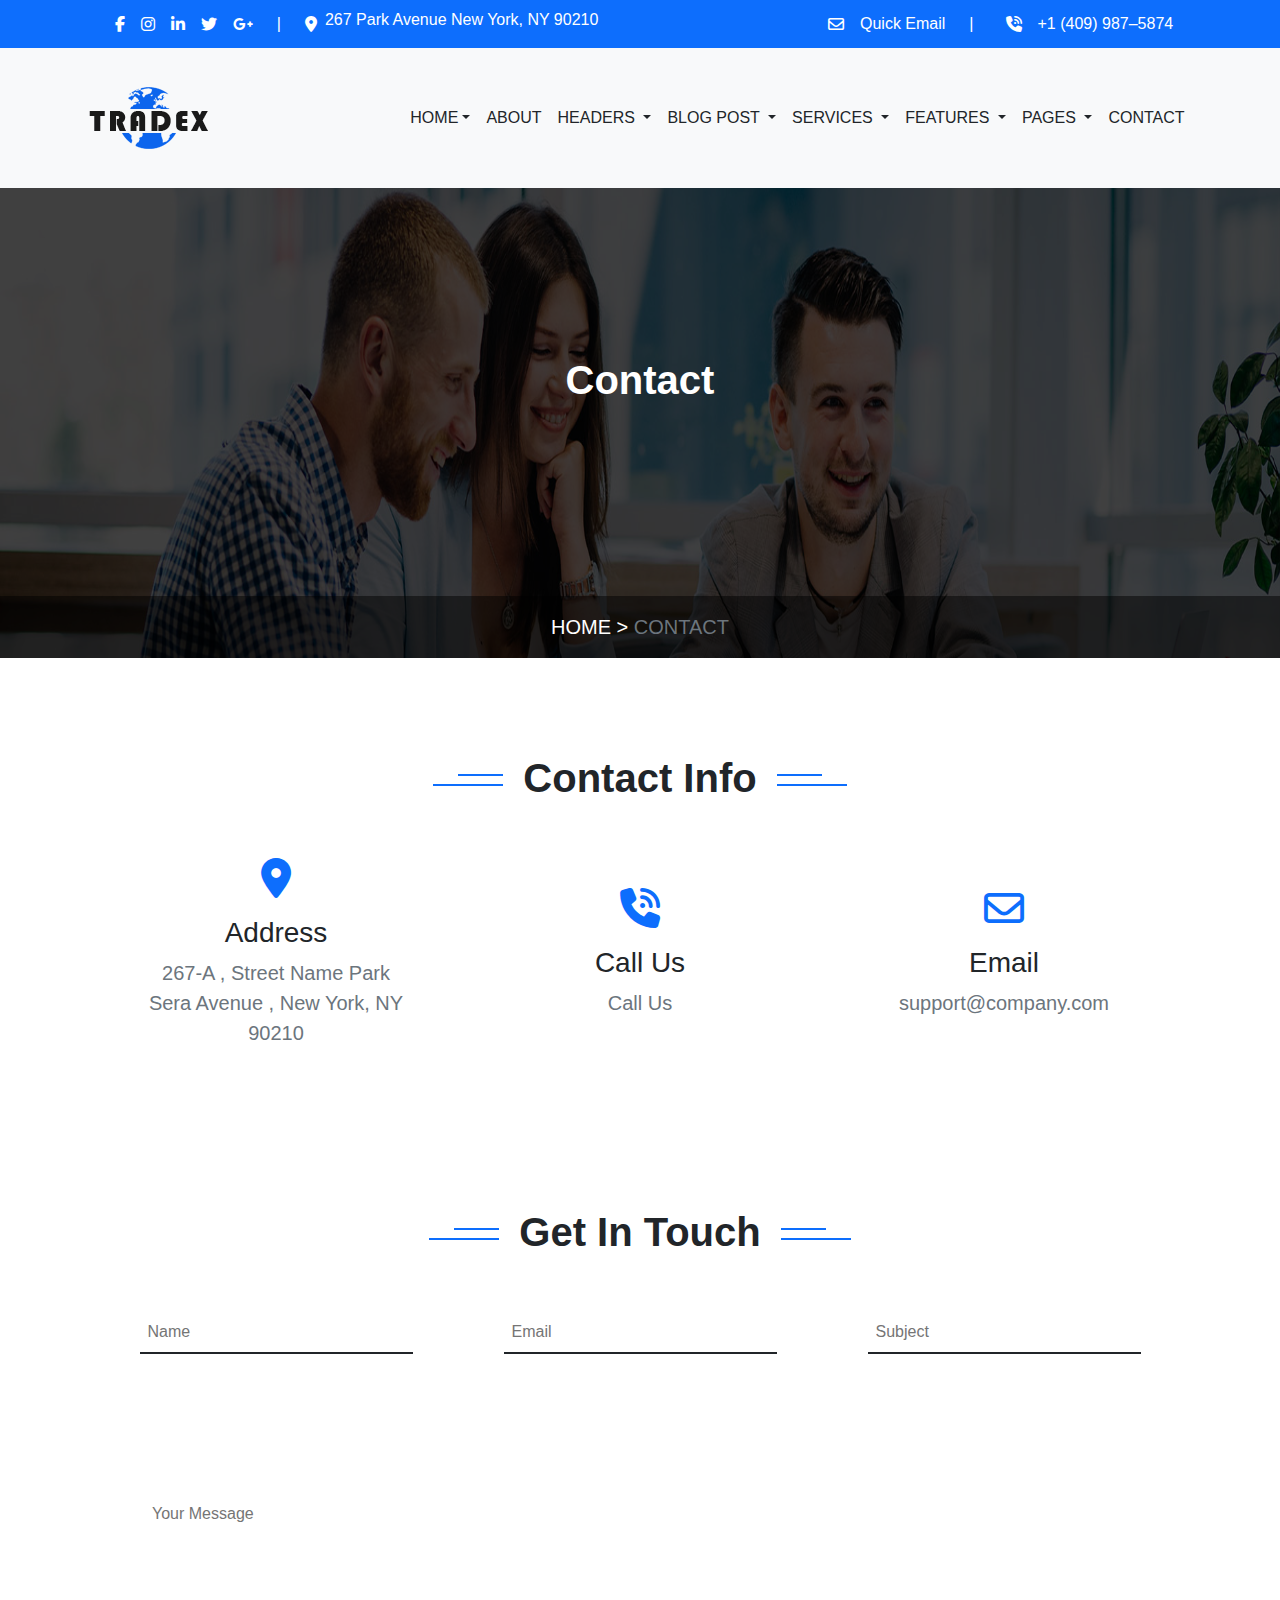
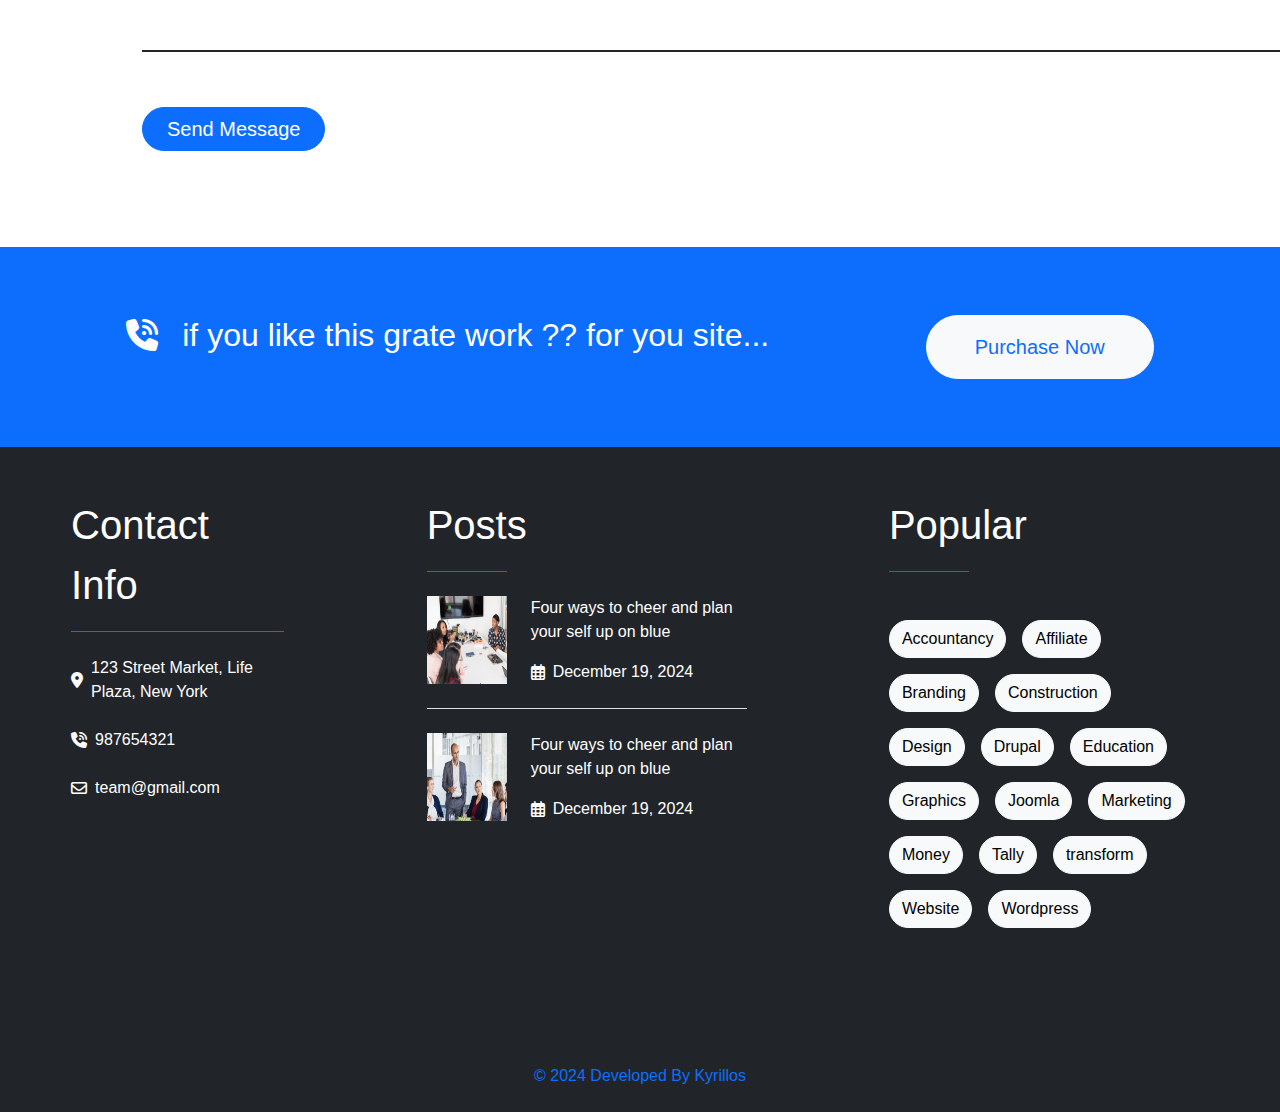
<file: contact.html>
<!DOCTYPE html>
<html lang="en">
<head>
    <meta charset="UTF-8">
    <meta name="viewport" content="width=device-width, initial-scale=1.0">
    <title>contact</title>
    <link rel="stylesheet" href="CSS/bootstrap.min.css">
    <link rel="stylesheet" href="CSS/all.css">
    <link rel="stylesheet" href="CSS/contact.css">
</head>
<body>
    <header>
        <div class="bg-primary py-2 d-none d-lg-block">
            <div class="parent d-flex justify-content-around">

                <div class="d-flex align-items-center">
                    <div class="text-white d-flex justify-content-between">
                        <i class="fa-brands fa-facebook-f mx-2"></i>
                        <i class="fa-brands fa-instagram mx-2"></i>
                        <i class="fa-brands fa-linkedin-in mx-2"></i>
                        <i class="fa-brands fa-twitter mx-2"></i>
                        <i class="fa-brands fa-google-plus-g mx-2"></i>
                    </div>

                    <span class="text-white mx-3">|</span>

                    <div class="location d-flex justify-content-between text-white">
                        <i class="fa-solid fa-location-dot m-2"></i>
                        <p class="m-0">
                            267 Park Avenue New York, NY 90210
                        </p>
                    </div>
                </div>

                <div class="d-flex align-items-center">
                    <div class="email d-flex justify-content-end text-white">
                        <i class="fa-regular fa-envelope my-1 mx-3"></i>
                        <p class="m-0">
                            Quick Email
                        </p>
                    </div>

                    <div class="text-white mx-4">|</div>

                    <div class="call d-flex justify-content-around align-items-center text-white">
                        <i class="fa-solid fa-phone-volume mx-2"></i>
                        <p class="m-0 ps-2">
                            +1 (409) 987–5874
                        </p>
                    </div>
                </div>
            </div>
        </div>

        <div class="d-md-flex justify-content-around bg-light py-4">

            <nav class="navbar navbar-light">
                <div class="container">
                    <a class="navbar-brand" href="#">
                        <img src="Images/Trade-X-Logo.png" alt="">
                    </a>
                </div>
            </nav>

            <nav class="navbar navbar-expand-lg navbar-light">
                <div class="container-fluid d-none d-lg-block">
                    <div class="collapse navbar-collapse " id="navbarSupportedContent">

                        <ul class="navbar-nav me-auto mb-2 mb-lg-0">

                            <li class="nav-item dropdown">
                                <a class="nav-link dropdown-toggle text-dark" data-bs-toggle="dropdown"
                                    href="#">HOME</a>
                                <ul class="dropdown-menu">
                                    <li><a class="dropdown-item border-bottom" href="#">Home 01</a></li>
                                    <li><a class="dropdown-item" href="#">Home 02</a></li>
                                </ul>
                            </li>

                            <li class="nav-item">
                                <a class="nav-link text-dark" href="#">ABOUT</a>
                            </li>

                            <li class="nav-item dropdown">
                                <a class="nav-link dropdown-toggle text-dark" id="navbarDropdown"
                                    data-bs-toggle="dropdown" href="#">
                                    HEADERS
                                </a>
                                <ul class="dropdown-menu p-2">
                                    <li><a class="dropdown-item border-bottom py-2" href="#">Header Style 1</a></li>
                                    <li><a class="dropdown-item border-bottom py-2" href="#">Header Style 2</a></li>
                                    <li><a class="dropdown-item border-bottom py-2" href="#">Header Style 3</a></li>
                                    <li><a class="dropdown-item py-2" href="#">Header Style 4</a></li>
                                </ul>
                            </li>

                            <li class="nav-item dropdown">
                                <a class="nav-link dropdown-toggle text-dark" id="navbarDropdown"
                                    data-bs-toggle="dropdown" href="#">
                                    BLOG POST
                                </a>
                                <ul class="dropdown-menu p-2">
                                    <li><a class="dropdown-item border-bottom py-2" href="#">Blog Grid</a></li>
                                    <li><a class="dropdown-item border-bottom py-2" href="#">Blog Masonary</a></li>
                                    <li><a class="dropdown-item border-bottom py-2" href="#">Clasic</a></li>
                                    <li><a class="dropdown-item py-2" href="#">Blog Detail</a></li>
                                </ul>
                            </li>

                            <li class="nav-item dropdown"></li>
                            <a class="nav-link dropdown-toggle text-dark" id="navbarDropdown" data-bs-toggle="dropdown"
                                href="#">
                                SERVICES
                            </a>
                            <ul class="dropdown-menu p-2">
                                <li><a class="dropdown-item border-bottom py-2" href="#">Full Width</a></li>
                                <li><a class="dropdown-item border-bottom py-2" href="#">Service 2</a></li>
                                <li><a class="dropdown-item border-bottom py-2" href="#">service 3</a></li>
                                <li><a class="dropdown-item py-2" href="#">Service 4</a></li>
                            </ul>
                            </li>

                            <li class="nav-item dropdown"></li>
                            <a class="nav-link dropdown-toggle text-dark" id="navbarDropdown" data-bs-toggle="dropdown"
                                href="#">
                                FEATURES
                            </a>
                            <ul class="dropdown-menu p-2">
                                <li><a class="dropdown-item border-bottom py-2" href="#">Blog Grid</a></li>
                                <li><a class="dropdown-item border-bottom py-2" href="#">Blog Masonary</a></li>
                                <li><a class="dropdown-item border-bottom py-2" href="#">Clasic</a></li>
                                <li><a class="dropdown-item py-2" href="#">Blog Detail</a></li>
                            </ul>
                            </li>

                            <li class="nav-item dropdown"></li>
                            <a class="nav-link dropdown-toggle text-dark" id="navbarDropdown" data-bs-toggle="dropdown"
                                href="#">
                                PAGES
                            </a>
                            <ul class="dropdown-menu p-2">
                                <li><a class="dropdown-item border-bottom py-2" href="#">Blog Grid</a></li>
                                <li><a class="dropdown-item border-bottom py-2" href="#">Blog Masonary</a></li>
                                <li><a class="dropdown-item border-bottom py-2" href="#">Clasic</a></li>
                                <li><a class="dropdown-item py-2" href="#" >Blog Detail</a></li>
                            </ul>
                            </li>

                            <li class="nav-item"></li>
                            <a class="nav-link text-dark" href="contact.html" target="_blank">CONTACT</a>
                            </li>

                        </ul>
                    </div>
                </div>
            </nav>
        </div>
    </header>

    <section id="contact">
        <div class="overlay text-center d-flex flex-column justify-content-around align-items-center col-md-12">
            <div class="d1">
                <h1 class="fs-1 fw-bold text-white m-5">
                    Contact
                </h1>
            </div>

            <div class="darker col-12 mt-4">
                <p class="text-white fs-5 mt-3">HOME > <span class="text-secondary">CONTACT</span></p>
            </div>
        </div>
    </section>

    <section>
        <div class="container py-5 px-4 my-5 d-flex flex-column align-items-center">
            <div class="d-flex flex-column align-items-center">
                <div class="lines d-flex">

                    <h3 class=" fs-1 fw-bold">
                        <span class="fs-1 fw-bold">
                            Contact Info
                        </span>
                    </h3>

                </div>
            </div>

            <div class="d-md-flex justify-content-around align-items-center col-12">
                <div class="text-center mt-5 col-md-3">
                    <i class="fa-solid fa-location-dot fs-1 text-primary"></i>
                    <h4 class="mt-3 fs-3">Address</h4>
                    <p class="fs-5 text-secondary">267-A , Street Name Park Sera Avenue , New York, NY 90210</p>
                </div>

                <div class="text-center mt-5 col-md-3">
                    <i class="fa-solid fa-phone-volume fs-1 text-primary"></i>
                    <h4 class="mt-3 fs-3">Call Us</h4>
                    <p class="fs-5 text-secondary">Call Us</p>
                </div>

                <div class="text-center mt-5 col-md-3">
                    <i class="fa-regular fa-envelope fs-1 text-primary"></i>
                    <h4 class="mt-3 fs-3">Email</h4>
                    <p class="fs-5 text-secondary">support@company.com</p>
                </div>
            </div>
        </div>
    </section>

    <section id="touch">
        <div class="container py-5 px-4 my-5 d-flex flex-column align-items-center">
            <div class="d-flex flex-column align-items-center">
                <div class="lines d-flex">

                    <h3 class=" fs-1 fw-bold">
                        <span class="fs-1 fw-bold">
                            Get In Touch
                        </span>
                    </h3>

                </div>
            </div>
            <div class="col-12">
                <form action="" class="d-md-flex justify-content-around align-items-center mt-5">
                    <input type="text" name="name" placeholder="Name" class="col-3 border-0 
                    border-bottom border-2 border-dark p-2 ">
                    <input type="email" name="mail" placeholder="Email" class="col-3 border-0 
                    border-bottom border-2 border-dark p-2">
                    <input type="text" name="sub" placeholder="Subject" class="col-3 border-0 
                    border-bottom border-2 border-dark p-2">
                </form>
                <form action="" class="col-12 m-5">
                    <textarea placeholder="Your Message" class="border-0 border-bottom border-2 border-dark"></textarea>
                </form>
                <button class="btn btn-primary rounded-pill ms-5 fs-5 px-4">Send Message</button>
            </div>
        </div>
    </section>

    <section>
        <div class="col-12 bg-primary d-md-flex justify-content-around align-items-center p-5 text-center">
            <div class="d-md-flex justify-content-around align-items-center text-center mb-4">
                <i class="fa-solid fa-phone-volume text-white fs-2 me-4"></i>
                <p class="m-0 fs-2 text-white my-3">if you like this grate work ?? for you site...</p>
            </div>
            <button class="btn rounded-pill btn-light px-5 py-3 fs-5 text-primary">Purchase Now</button>
        </div>
    </section>
    <footer class="bg-dark">
        <div class="d-md-flex justify-content-around align-items-start col-12">

            <div class="info d-flex flex-column text-white mt-5 col-md-2">
                <p class="fs-1 m-0 border-bottom border-primary mb-4 pb-3">Contact Info</p>
                <div class="d-flex flex-column">

                    <div class="d-flex justify-content-start align-items-center mb-4">
                        <i class="fa-solid fa-location-dot me-2"></i>
                        <p class="m-0">123 Street Market, Life Plaza, New York</p>
                    </div>

                    <div class="d-flex justify-content-start align-items-center mb-4">
                        <i class="fa-solid fa-phone-volume me-2"></i>
                        <p class="m-0">987654321</p>
                    </div>
                    <div class="d-flex justify-content-start align-items-center mb-5">
                        <i class="fa-regular fa-envelope me-2"></i>
                        <p class="m-0">team@gmail.com</p>
                        </di>
                    </div>
                </div>
            </div>

            <div class="posts d-flex flex-column text-white mt-5 col-md-3">
                <p class="fs-1 m-0 border-bottom border-primary mb-4 pb-3 col-3">Posts</p>
                <div>
                    <div class="d-flex col-12 border-bottom pb-4 mb-4">
                        <img src="Images/gallery2-1-360x260.png" alt="" class="col-3 me-4">
                        <div class="d-flex flex-column">
                            <p class="m-0 mb-3">Four ways to cheer and plan your self up on blue</p>
                            <div class="d-flex justify-content-start align-items-center">
                                <i class="fa-regular fa-calendar-days me-2"></i>
                                <p class="m-0">December 19, 2024</p>
                            </div>
                        </div>
                    </div>

                    <div class="d-flex col-12 pb-4 mb-5">
                        <img src="Images/bg3-360x260.jpg" alt="" class="col-3 me-4">
                        <div class="d-flex flex-column">
                            <p class="m-0 mb-3">Four ways to cheer and plan your self up on blue</p>
                            <div class="d-flex justify-content-start align-items-center">
                                <i class="fa-regular fa-calendar-days me-2"></i>
                                <p class="m-0">December 19, 2024</p>
                            </div>
                        </div>
                    </div>
                </div>
            </div>

            <div class="popular d-md-flex flex-column text-white mt-5 col-md-3 mb-5">
                <p class="fs-1 m-0 border-bottom border-primary mb-5 pb-3 col-3">Popular</p>
                <div class="d-flex flex-wrap">
                    <a href="#" class="btn rounded-pill btn-light me-3 mb-3">Accountancy</a>
                    <a href="#" class="btn rounded-pill btn-light me-3 mb-3">Affiliate</a>
                    <a href="#" class="btn rounded-pill btn-light me-3 mb-3">Branding</a>
                    <a href="#" class="btn rounded-pill btn-light me-3 mb-3">Construction</a>
                    <a href="#" class="btn rounded-pill btn-light me-3 mb-3">Design</a>
                    <a href="#" class="btn rounded-pill btn-light me-3 mb-3">Drupal</a>
                    <a href="#" class="btn rounded-pill btn-light me-3 mb-3">Education</a>
                    <a href="#" class="btn rounded-pill btn-light me-3 mb-3">Graphics</a>
                    <a href="#" class="btn rounded-pill btn-light me-3 mb-3">Joomla</a>
                    <a href="#" class="btn rounded-pill btn-light me-3 mb-3">Marketing</a>
                    <a href="#" class="btn rounded-pill btn-light me-3 mb-3">Money</a>
                    <a href="#" class="btn rounded-pill btn-light me-3 mb-3">Tally</a>
                    <a href="#" class="btn rounded-pill btn-light me-3 mb-3">transform</a>
                    <a href="#" class="btn rounded-pill btn-light me-3 mb-3">Website</a>
                    <a href="#" class="btn rounded-pill btn-light me-3 mb-3">Wordpress</a>
                </div>
            </div>

        </div>

        <div class="last col-12 text-center text-primary p-4 mt-5">
            <p class="m-0">© 2024 Developed By Kyrillos</p>
        </div>
    </footer>

    <script src="JS/bootstrap.bundle.min.js"></script>
</body>
</html>
</file>
<file: CSS/style.css>
*
{
    font-family:'Gill Sans', 'Gill Sans MT', Calibri, 'Trebuchet MS', sans-serif;
}
a
{
    text-decoration: none;
}

i
{
    cursor: pointer;
    transition-duration: 0.2s;
}
i:hover
{
    color: #0d6efd;
    transition-duration: 0.2s;
}
.carousel-indicators {
    position: absolute;
    right: 2%;
    bottom: 40%;
    left: 0;
    z-index: 2;
    display: flex;
    flex-direction: column;
    justify-content: center;
    align-items: end;
    padding: 0;
    list-style: none;
    margin: 0;
}

.carousel-indicators [data-bs-target] {
    width: 10px;
    height: 10px;
}

h1
{
    font-size: 60px;
}

article
{
    display: flex;
    flex-direction: column;
}

li
{
    list-style: none;
}
.services
{
    background-image: url(../Images/service-bg.jpg);
    background-attachment: fixed;
    background-repeat: no-repeat;
    overflow: hidden;
    background-size: 100% 130%;
}
.overlay
{
    background-color: rgba(0, 0, 0, 0.923);
}
/* #about */
#about .content .bar
{
    
}
@media screen and (min-width: 767px){
    #about .content .bar
    {
        position: absolute;
        top: 20px;
        left: -250px;
    }
}
@media screen and (max-width: 766px){
    #about .content .bar
    {
        position: static;
       
    }
}
.services .parent
{
    position: relative;
    overflow: hidden;
}
.services .child
{
    position: absolute;
    top: 100%;
    left: 0;
    padding: 5px;
    transition-duration: 0.2s;
    transition-timing-function: linear;
}
.services .parent:hover .child
{
    top: 0;
    transition-duration: 0.2s;
    transition-timing-function: linear;
}


#work .parent
{
    position: relative;
    overflow: hidden;
    transition-duration: 0.2s;
    transition-timing-function: linear;
}
#work .parent .child
{
    position: absolute;
    left: 4%;
    top: 80%;
    background-color: rgba(66, 95, 239, 0.879);
    color: rgb(240, 245, 255);
    transform: scaleX(0);
    transition-duration: 0.2s;
    transition-timing-function: linear;
}
#work .parent:hover
{
    box-shadow: rgba(0, 0, 0, 0.542)  0px 0px 10px;
    transition-duration: 0.2s;
    transition-timing-function: linear;
}

#work .parent:hover .child
{
    transform: scaleX(1);
    transition-duration: 0.2s;
    transition-timing-function: linear;
}
#team .parent
{
    overflow: hidden;
}

#team .child
{
    top: 80%;
    left: 5%;  
    background-color:rgb(255, 255, 255);
    transition-duration: 0.2s;
    transition-timing-function: linear;
}
#team .parent:hover
{
    border: 0;
}
#team .parent:hover .child
{
    top: 50%;
    border: none;
    transition-duration: 0.2s;
    transition-timing-function: linear;
}
#team .child .bar
{
    top: 100%;
}
#team .parent:hover .bar
{
    top: 85%;
    transition-duration: 0.5s;
}

#pricing .spacial
{
    height: 2px;
}

#cards .ma
{
    margin: 100px 50px;
}
.lines h3
{
    position: relative;
}
.lines h3::before
{
    content: "";
    display: block;
    width: 70px;
    height: 2px;
    background-color: #0d6efd;
    position: absolute;
    left: -90px;
    top: 30px;
}
.lines h3 span::before
{
    content: "";
    display: block;
    width: 45px;
    height: 2px;
    background-color: #0d6efd;
    position: absolute;
    left: -65px;
    top: 20px;
}
.lines h3::after
{
    content: "";
    display: block;
    width: 70px;
    height: 2px;
    background-color: #0d6efd;
    position: absolute;
    right: -90px;
    top: 30px;
}
.lines h3 span::after
{
    content: "";
    display: block;
    width: 45px;
    height: 2px;
    background-color: #0d6efd;
    position: absolute;
    right: -65px;
    top: 20px;
}
#blog .card aside
{
    background-color: black;
    transition-duration: 0.3s;
}
#blog .card:hover aside
{
    background-color: #0d6efd;
    transition-duration: 0.3s;
}
#blog hr::after
{
    content: "";
    display: block;
    width: 100px;
    height: 2px;
    background-color: #0d6efd;
    position: absolute;
}
#blog hr::after:hover
{
    width: 100px;
}
#blog .hidden
{
    overflow: hidden;
}
#blog .hidden img
{
    transition-duration: 0.3s;
}
#blog .hidden img:hover
{
    transform: rotate(-5deg) scale(1.2);
}


#clients .lines2 h3
{
    position: relative;
}
#clients .lines2 h3::after
{
    content: "";
    display: block;
    width: 70px;
    height: 2px;
    background-color: #0d6efd;
    position: absolute;
    right: -90px;
    top: 30px;
}
#clients .lines2 h3 span::after
{
    content: "";
    display: block;
    width: 45px;
    height: 2px;
    background-color: #0d6efd;
    position: absolute;
    right: -65px;
    top: 20px;
}

footer .last 
{
    box-shadow: rgba(0, 0, 0, 0.784)  10px 10px 50px 10px;
}
</file>
<file: CSS/contact.css>
*
{
    font-family:'Gill Sans', 'Gill Sans MT', Calibri, 'Trebuchet MS', sans-serif;
}
a
{
    text-decoration: none;
}

i
{
    cursor: pointer;
    transition-duration: 0.2s;
}
i:hover
{
    color: #0d6efd;
    transition-duration: 0.2s;
}

.lines h3
{
    position: relative;
}
.lines h3::before
{
    content: "";
    display: block;
    width: 70px;
    height: 2px;
    background-color: #0d6efd;
    position: absolute;
    left: -90px;
    top: 30px;
}
.lines h3 span::before
{
    content: "";
    display: block;
    width: 45px;
    height: 2px;
    background-color: #0d6efd;
    position: absolute;
    left: -65px;
    top: 20px;
}
.lines h3::after
{
    content: "";
    display: block;
    width: 70px;
    height: 2px;
    background-color: #0d6efd;
    position: absolute;
    right: -90px;
    top: 30px;
}
.lines h3 span::after
{
    content: "";
    display: block;
    width: 45px;
    height: 2px;
    background-color: #0d6efd;
    position: absolute;
    right: -65px;
    top: 20px;
}

#contact
{
    background-image: url(../Images/slider1.jpg);
    background-size: 100% 200%;
    background-repeat: no-repeat;
    
}
#contact .overlay
{
    width: 100%;
    background-color: rgba(0, 0, 0, 0.747);
}
#contact .d1
{
    margin: 120px 0;
}
#contact .darker
{
    background-color: rgba(0, 0, 0, 0.478);
}

#touch textarea
{
    text-align: start;
    padding: 100px 1000px 100px 10px;
}
</file>
